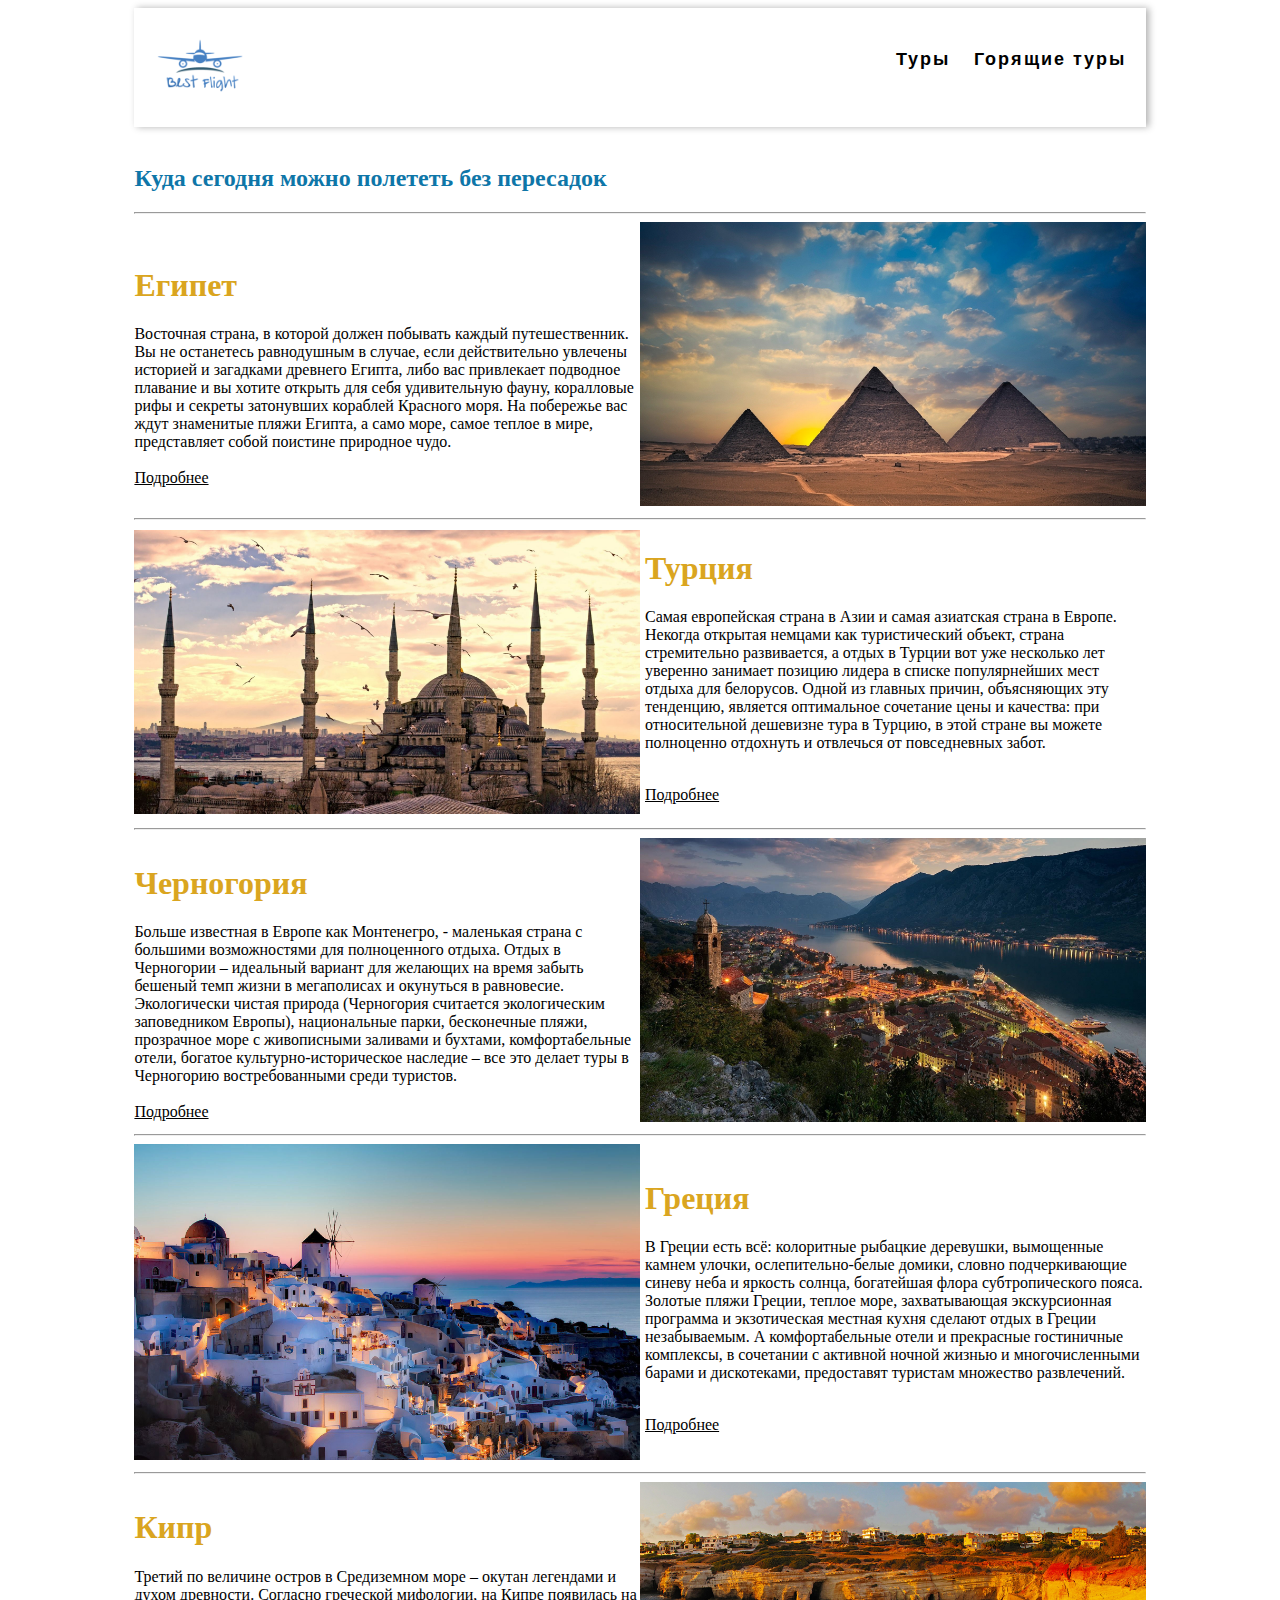
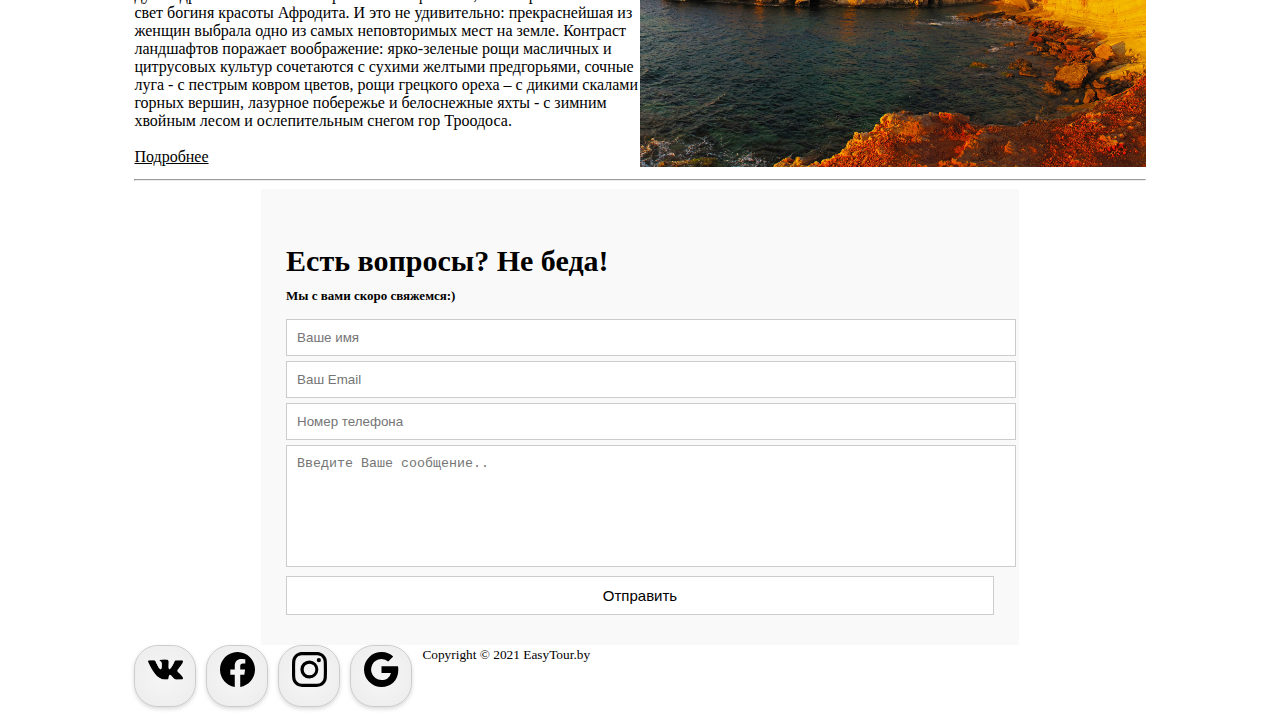
<file: index.html>
<!DOCTYPE html>
<html lang="en">
<head>
    <meta http-equiv="X-UA-Compatible" content="IE=Edge">
    <meta http-equiv="Content-Type" content="text/html; charset=utf-8">
    <title>http://www.kstartravel.com/</title>
    <link href="style.css" rel="stylesheet" type="text/css">
    <link rel="stylesheet" href="https://stackpath.bootstrapcdn.com/bootstrap/4.2.1/css/bootstrap.min.css" integrity="sha384-GJzZqFGwb1QTTN6wy59ffF1BuGJpLSa9DkKMp0DgiMDm4iYMj70gZWKYbI706tWS" crossorigin="anonymous">
    <link href="https://fonts.googleapis.com/css2?family=Secular+One&family=Spartan:wght@800&display=swap" rel="stylesheet">
    <style>
        body {
            background-color: #ffffff; /* Путь к фоновому изображению */
            background-attachment: fixed; /* Фиксируем фон веб-страницы */
            background-position: top center;
            background-size:1920px 1080px;
        }
        a {
            color: black; /* Цвет ссылок */
        }
        a:visited {
            color: black; /* Цвет посещенных ссылок */
        }
        a:active {
            color: black; /* Цвет активных ссылок */
        }
        h1 {
            color: goldenrod;
        }
        h2 {
            color: #0e76a8;
        }
    </style>
</head>



<body>
<header>
    <nav class="top-menu">
        <a class="navbar-logo" href="index.html"><img height="75" src="[data-uri]"></a>
        <ul class="menu-main">
            <li><a href="index.html">Туры</a></li>
            <li><a href="burningtour.html">Горящие туры</a></li>
        </ul>
    </nav>
</header>

<div id="wrapper">
    <br>
    <div class="container" >
        <h2>Куда сегодня можно полететь без пересадок</h2>
        <hr>
        <table width="100%" cellspacing="0" cellpadding="0">
            <tr>
                <td class="leftcol" width="50%"> <h1> Египет</h1>
                    Восточная страна, в которой должен побывать каждый путешественник.
                    Вы не останетесь равнодушным в случае, если действительно увлечены историей и загадками древнего Египта,
                    либо вас привлекает подводное плавание и вы хотите открыть для себя удивительную фауну, коралловые рифы и секреты затонувших кораблей Красного моря.
                    На побережье вас ждут знаменитые пляжи Египта, а само море, самое теплое в мире, представляет собой поистине природное чудо.
                    <br>
                    <br>
                    <a href="egypt.html" class="btn btn-outline-dark">Подробнее</a></td>
                <td align="left">
                    <img class="card-img-left flex-auto d-none d-md-block" width="100%" src="Egypt.jpg">
                </td>
            </tr>
        </table>

        <hr>


        <table width="100%" cellspacing="0" cellpadding="0" padding="100">
            <tr>
                <td class="leftcol"><img src="Turkey.jpg" width="100%"></td>
                <td valign="left" width="50%">
                    <div class="paddingtext">
                        <h1> Турция</h1>
                       Самая европейская страна в Азии и самая азиатская страна в Европе.
                        Некогда открытая немцами как туристический объект, страна стремительно развивается,
                        а отдых в Турции вот уже несколько лет уверенно занимает позицию лидера в списке популярнейших мест отдыха для белорусов.
                        Одной из главных причин, объясняющих эту тенденцию, является оптимальное сочетание цены и качества:
                            при относительной дешевизне тура в Турцию, в этой стране вы можете полноценно отдохнуть и отвлечься от повседневных забот.

                    <br>
                    <br>
                    <p>
                        <a href="turkey.html" class="btn btn-outline-dark">Подробнее</a>
                    </div>
                </td>
            </tr>
        </table>


        <hr>


        <table width="100%" cellspacing="0" cellpadding="0">
            <tr>
                <td class="leftcol" width="50%"> <h1>Черногория</h1>
                    Больше известная в Европе как Монтенегро, - маленькая страна с большими возможностями для полноценного отдыха.

                    Отдых в Черногории – идеальный вариант для желающих на время забыть бешеный темп жизни в мегаполисах и окунуться в равновесие.
                    Экологически чистая природа (Черногория считается экологическим заповедником Европы), национальные парки, бесконечные пляжи,
                    прозрачное море с живописными заливами и бухтами, комфортабельные отели, богатое культурно-историческое наследие –
                    все это делает туры в Черногорию востребованными среди туристов.
                    <br>
                    <br>

                    <a href="montegro.html" class="btn btn-outline-dark">Подробнее</a></td>
                <td align="left">
                    <img class="card-img-left flex-auto d-none d-md-block" width="100%" src="Montegro.jpg">

                </td>
            </tr>
        </table>


        <hr>


        <table width="100%" cellspacing="0" cellpadding="0" padding="100">
            <tr>
                <td class="leftcol"><img src="Greece.jpg" width="100%"></td>
                <td valign="left" width="50%">
                    <div class="paddingtext">
                    <h1> Греция</h1>
                    В Греции есть всё: колоритные рыбацкие деревушки, вымощенные камнем улочки, ослепительно-белые домики,
                    словно подчеркивающие синеву неба и яркость солнца, богатейшая флора субтропического пояса.
                    Золотые пляжи Греции, теплое море, захватывающая экскурсионная программа и экзотическая местная кухня сделают отдых в Греции незабываемым.
                    А комфортабельные отели и прекрасные гостиничные комплексы, в сочетании с активной ночной жизнью и многочисленными барами и дискотеками,
                    предоставят туристам множество развлечений.
                    <br>
                    <br>
                    <p>
                        <a href="greece.html" class="btn btn-outline-dark">Подробнее</a>
                    </div>
                </td>
            </tr>
        </table>


        <hr>


        <table width="100%" cellspacing="0" cellpadding="0">
            <tr>
                <td class="leftcol" width="50%"> <h1>Кипр</h1>
                    Третий по величине остров в Средиземном море – окутан легендами и духом древности.
                    Согласно греческой мифологии, на Кипре появилась на свет богиня красоты Афродита.
                    И это не удивительно: прекраснейшая из женщин выбрала одно из самых неповторимых мест на земле.
                    Контраст ландшафтов поражает воображение: ярко-зеленые рощи масличных и цитрусовых культур сочетаются с сухими желтыми предгорьями,
                    сочные луга - с пестрым ковром цветов, рощи грецкого ореха – с дикими скалами горных вершин, лазурное побережье и белоснежные яхты -
                    с зимним хвойным лесом и ослепительным снегом гор Троодоса.
                    <br>
                    <br>

                    <a href="cyrpus.html" class="btn btn-outline-dark">Подробнее</a></td>
                <td align="left">
                    <img class="card-img-left flex-auto d-none d-md-block" width="100%" src="Cyprus.jpg">

                </td>
            </tr>
        </table>

        <hr>

    <div class="row mx-1 text-center" width="200">
        <form id="contact" action="" method="post">
            <h3>Есть вопросы? Не беда!</h3>
            <h4>Мы с вами скоро свяжемся:)</h4>

            <input type="text" placeholder="Ваше имя" required>

            <input type="email" placeholder="Ваш Email" required>

            <input type="tel"  placeholder="Номер телефона" required>

            <textarea placeholder="Введите Ваше сообщение.."  required></textarea>

            <button type="submit" name="submit" id="contact-submit">Отправить</button>
        </form>
    </div>

    <div class="row py-3 d-flex justify-content-center">
        <div class="social vk">
            <a href="#" target="_blank"><i><img src="vk.png" height="35"></i></a>
        </div>
        <div class="social facebook">
            <a href="#" target="_blank"><i><img src="facebook.svg" height="35"></i></a>
        </div>
        <div class="social instagram">
            <a href="#" target="_blank"><i><img src="instagram.svg" height="35"></i></a>
        </div>
        <div class="social google-pluse">
            <a href="#" target="_blank"><i><img src="google.svg" height="35"></i></a>
        </div>
    </div>
</div>
</div>

<footer class="border-top">
    <div class="container">
        <div class="row py-3 d-flex justify-content-center  border-top">
            <small class="custom-2">Copyright &copy; 2021 EasyTour.by</small>
        </div>
    </div>
</footer>

<script src="https://code.jquery.com/jquery-3.3.1.slim.min.js" integrity="sha384-q8i/X+965DzO0rT7abK41JStQIAqVgRVzpbzo5smXKp4YfRvH+8abtTE1Pi6jizo" crossorigin="anonymous"></script>
<!-- Popper.js -->
<script src="https://cdnjs.cloudflare.com/ajax/libs/popper.js/1.14.6/umd/popper.min.js" integrity="sha384-wHAiFfRlMFy6i5SRaxvfOCifBUQy1xHdJ/yoi7FRNXMRBu5WHdZYu1hA6ZOblgut" crossorigin="anonymous"></script>
<!-- Bootstrap.min.js -->
<script src="https://stackpath.bootstrapcdn.com/bootstrap/4.2.1/js/bootstrap.min.js" integrity="sha384-B0UglyR+jN6CkvvICOB2joaf5I4l3gm9GU6Hc1og6Ls7i6U/mkkaduKaBhlAXv9k" crossorigin="anonymous"></script>
<script src="https://code.jquery.com/jquery-3.3.1.slim.min.js" integrity="sha384-q8i/X+965DzO0rT7abK41JStQIAqVgRVzpbzo5smXKp4YfRvH+8abtTE1Pi6jizo" crossorigin="anonymous"></script>
<script src="https://cdnjs.cloudflare.com/ajax/libs/popper.js/1.14.6/umd/popper.min.js" integrity="sha384-wHAiFfRlMFy6i5SRaxvfOCifBUQy1xHdJ/yoi7FRNXMRBu5WHdZYu1hA6ZOblgut" crossorigin="anonymous"></script>
<script src="https://stackpath.bootstrapcdn.com/bootstrap/4.2.1/js/bootstrap.min.js" integrity="sha384-B0UglyR+jN6CkvvICOB2joaf5I4l3gm9GU6Hc1og6Ls7i6U/mkkaduKaBhlAXv9k" crossorigin="anonymous"></script>

</body>
</html>
</file>
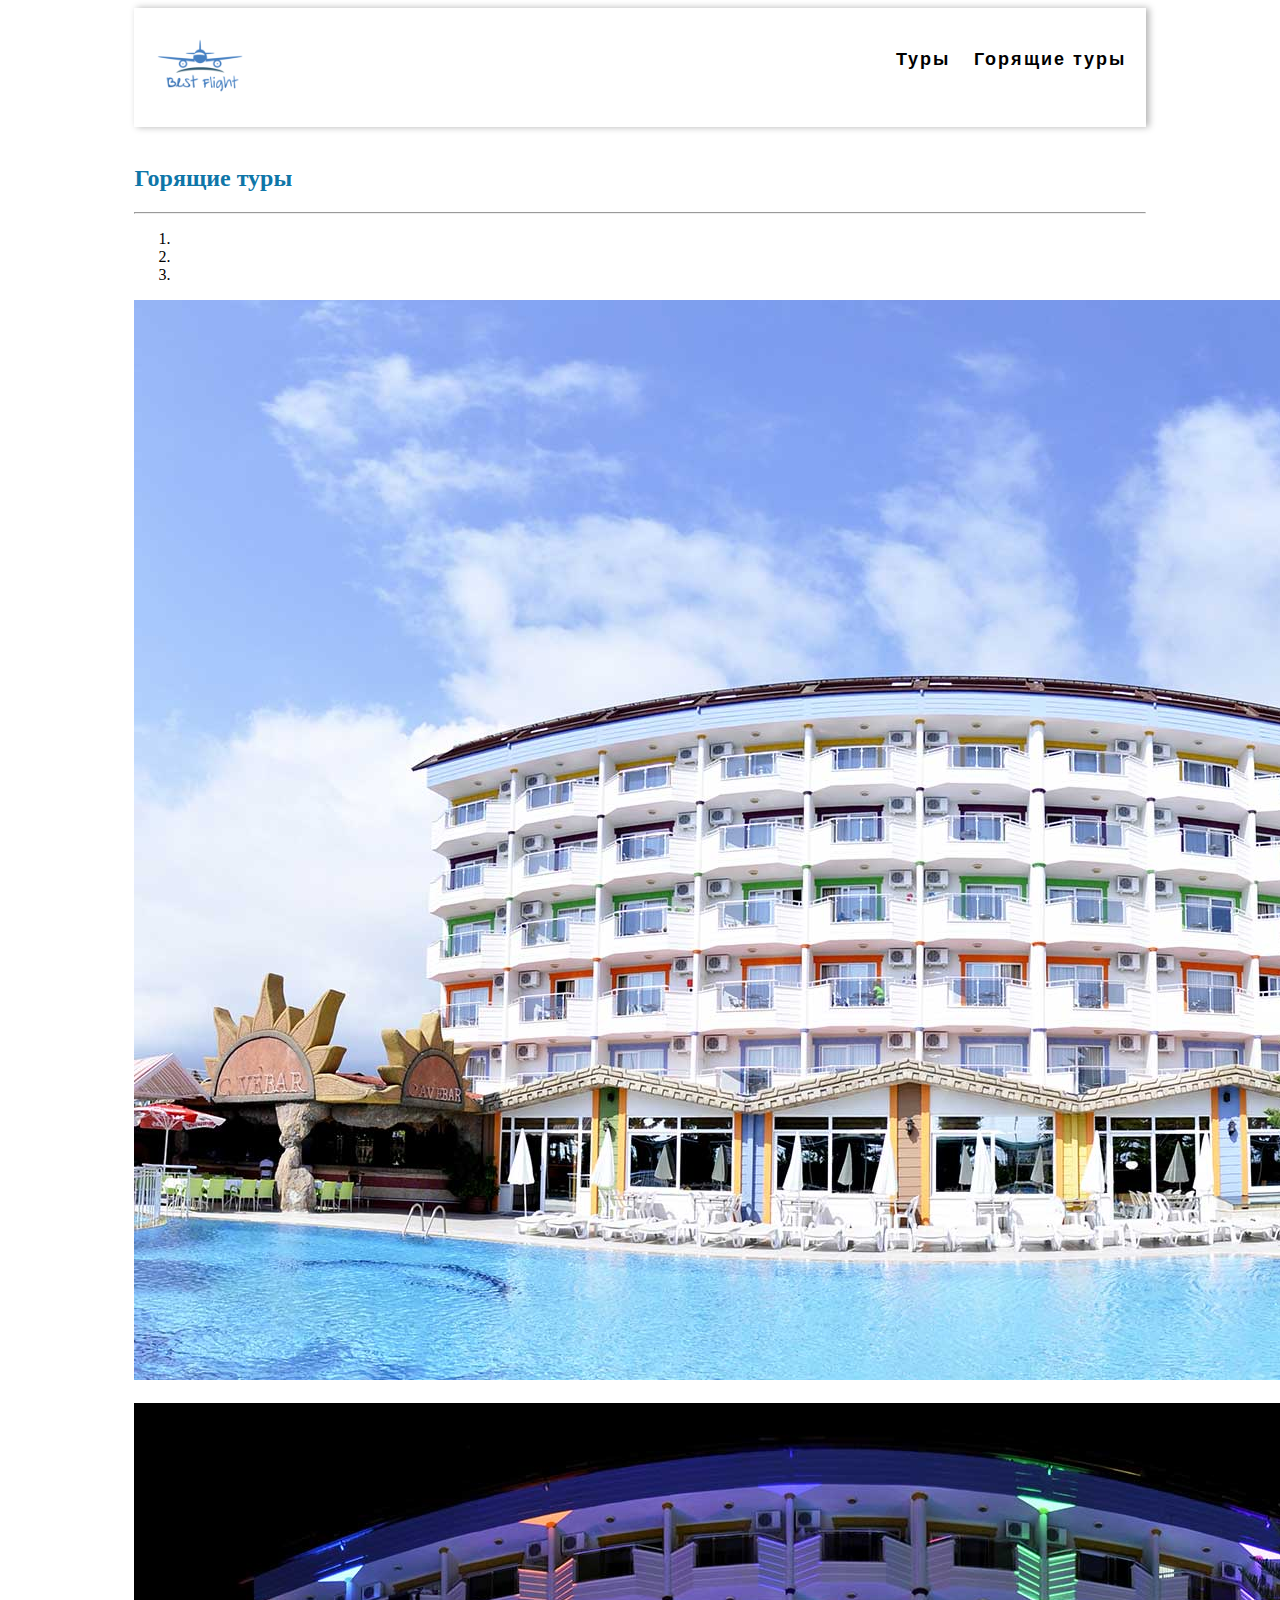
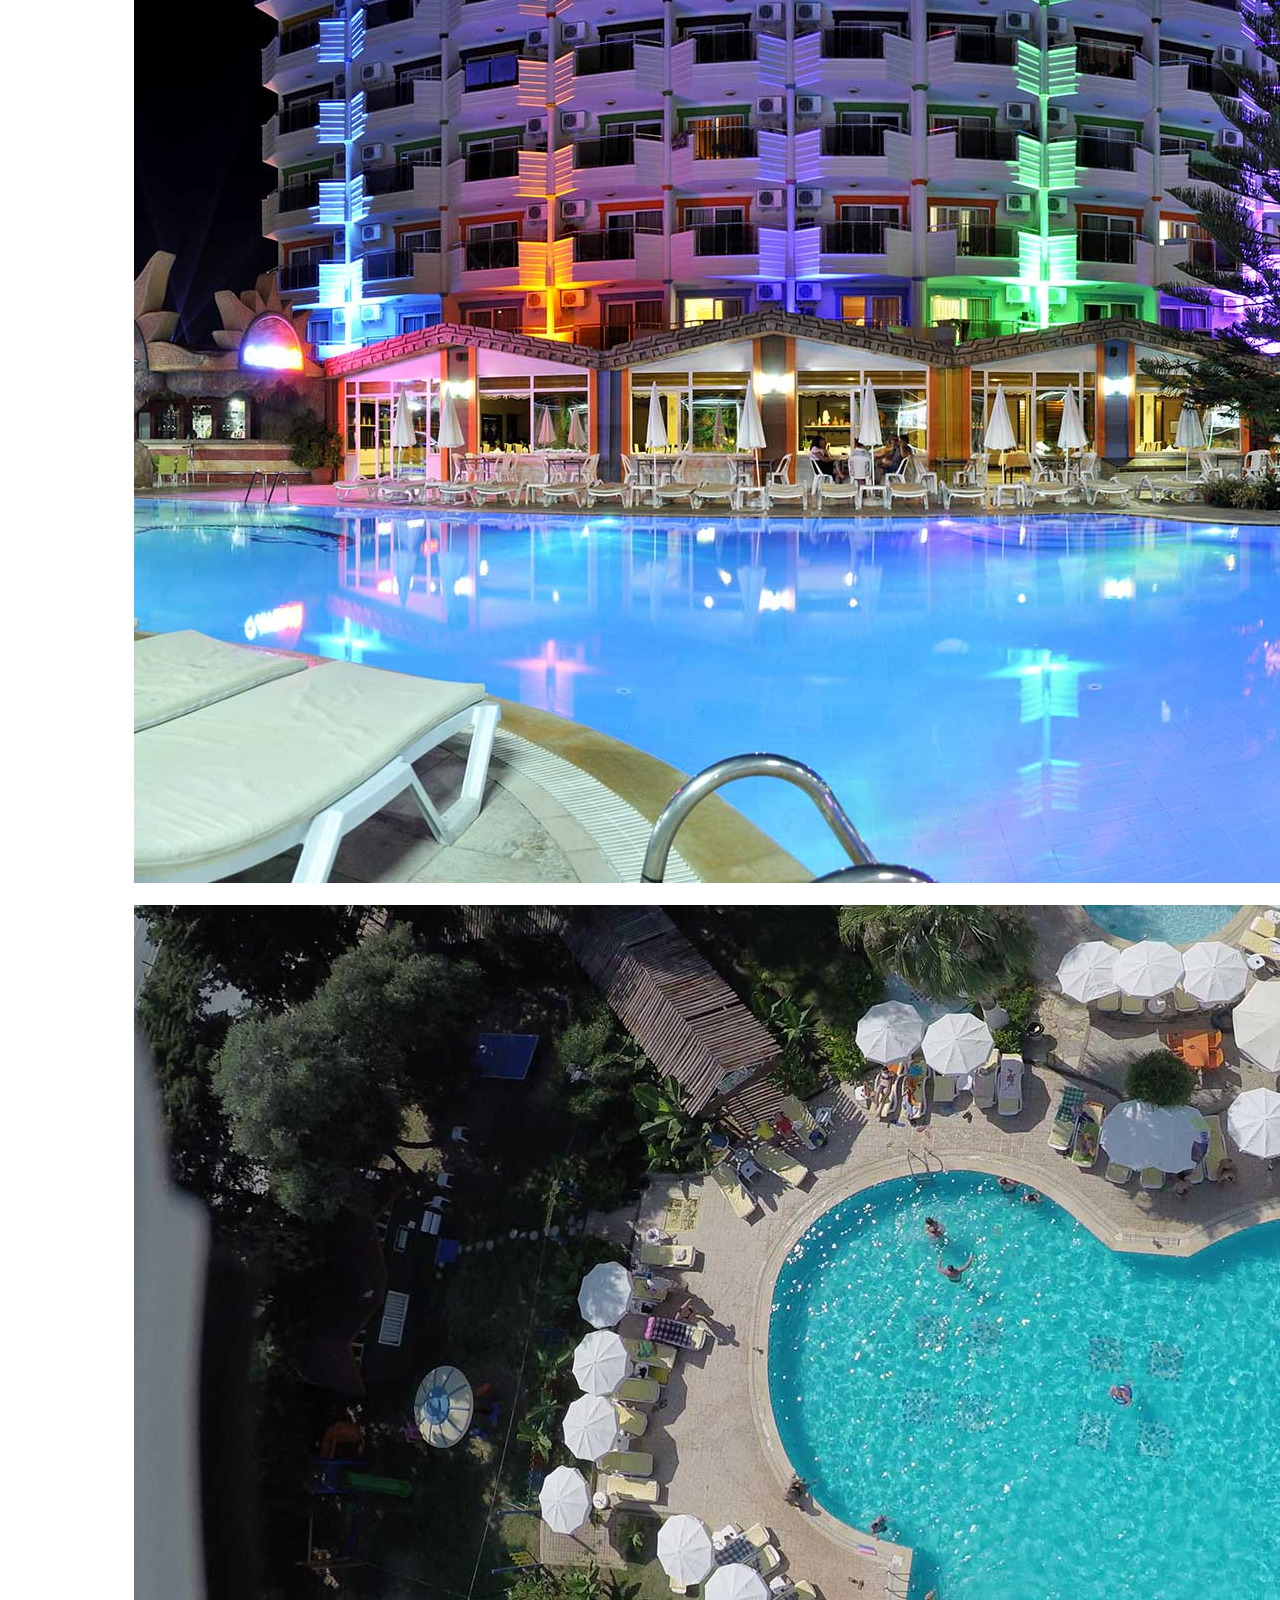
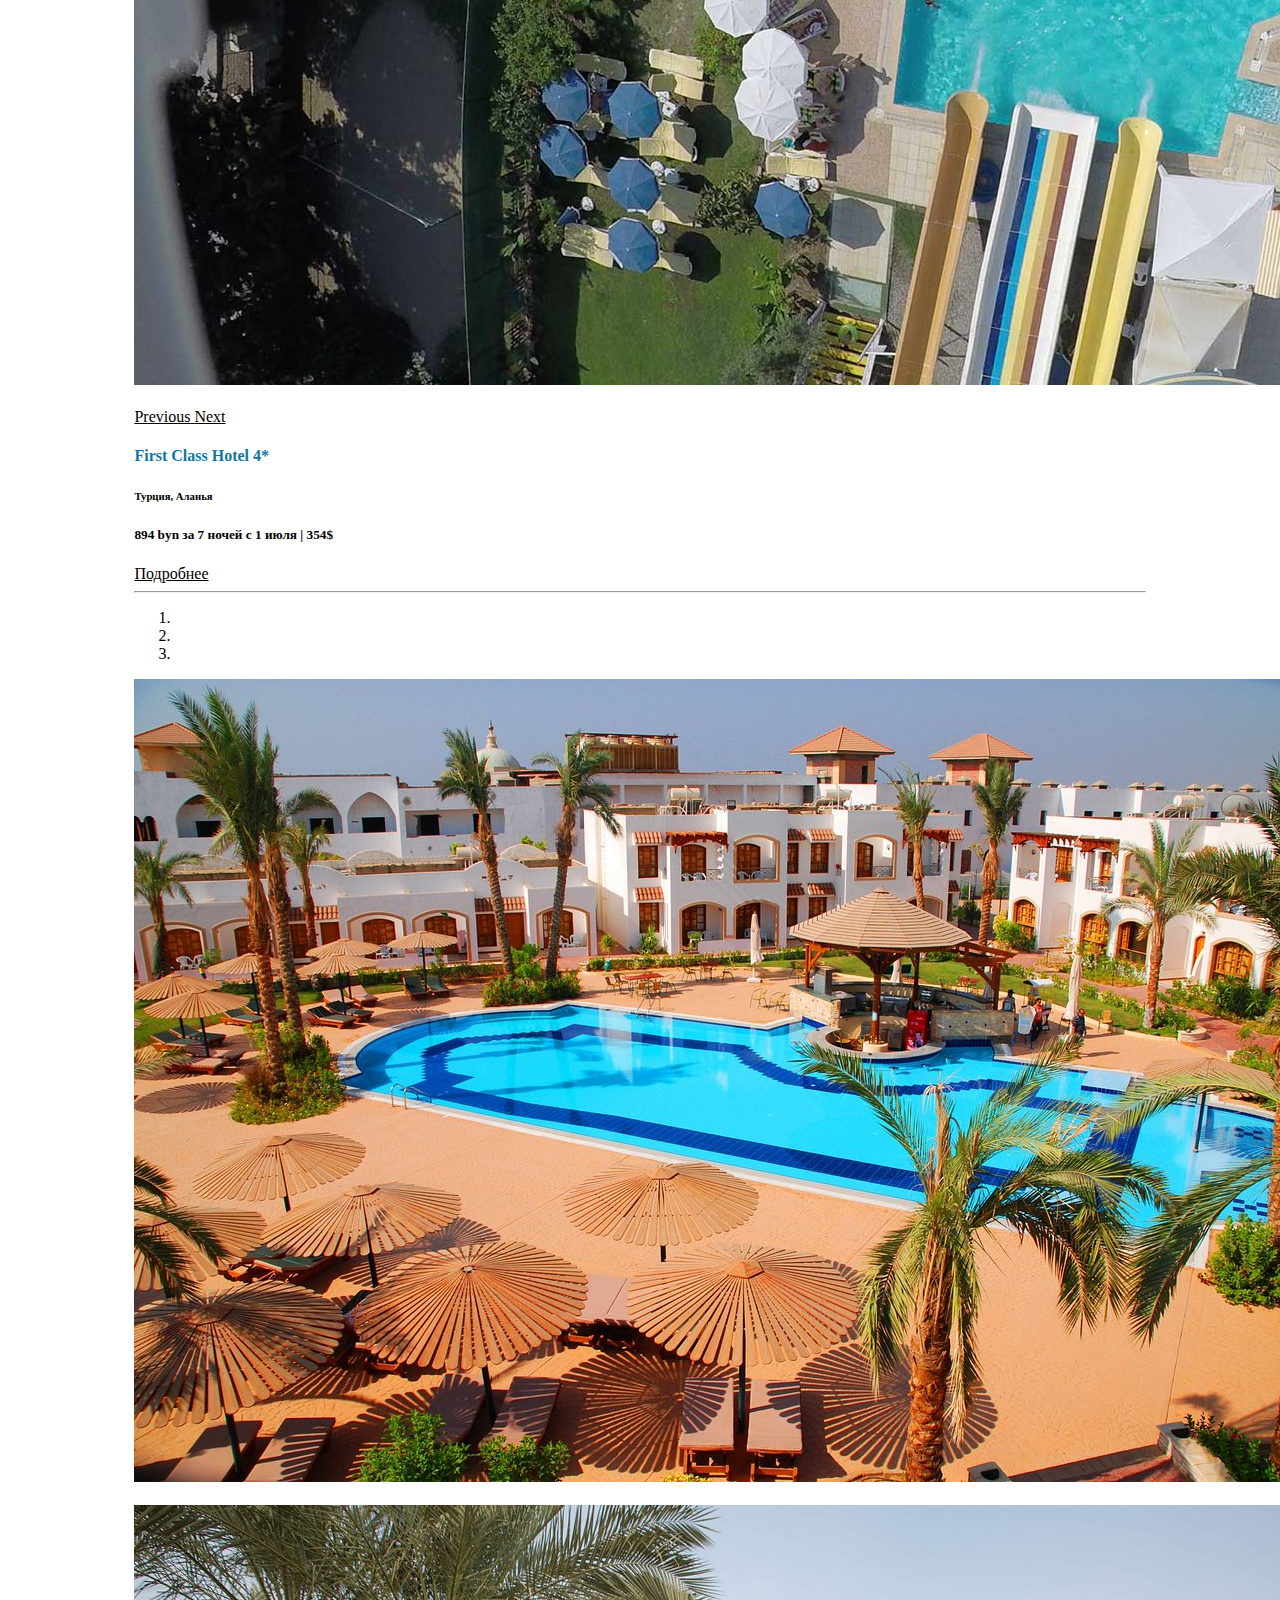
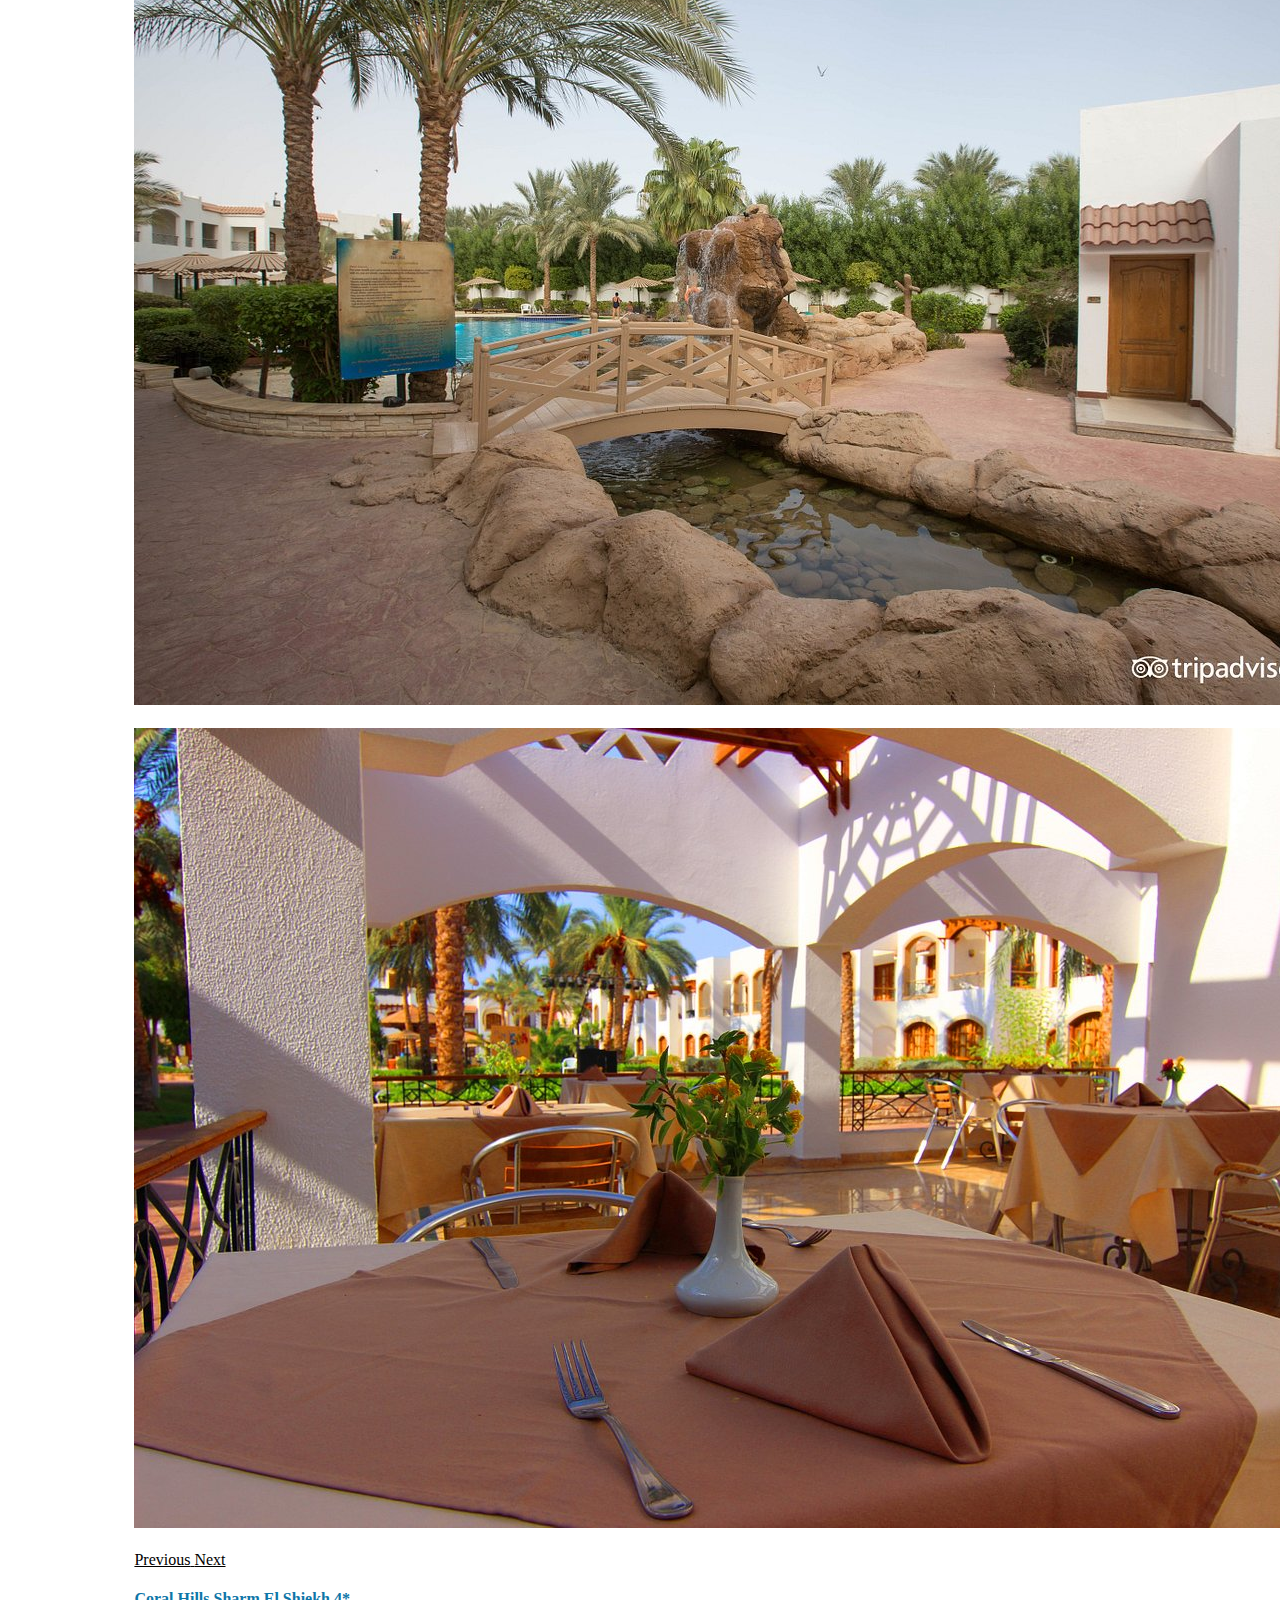
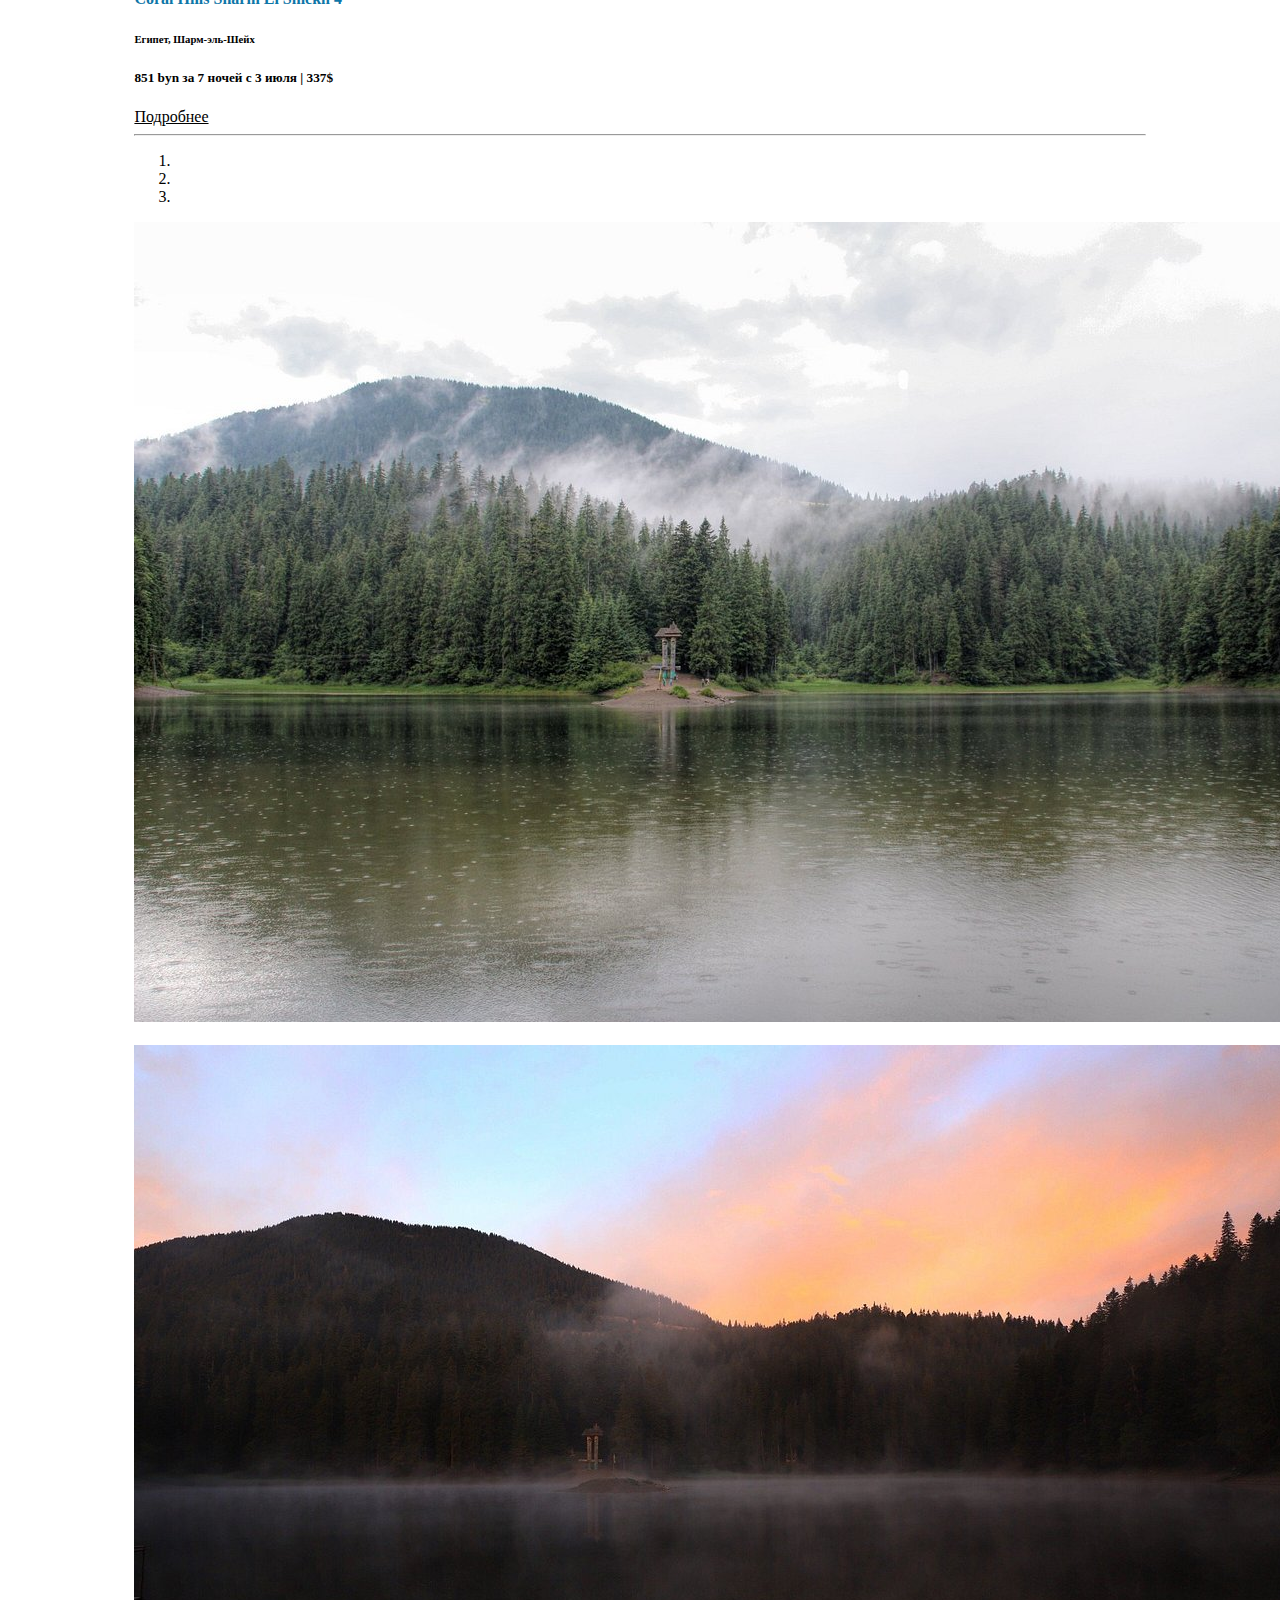
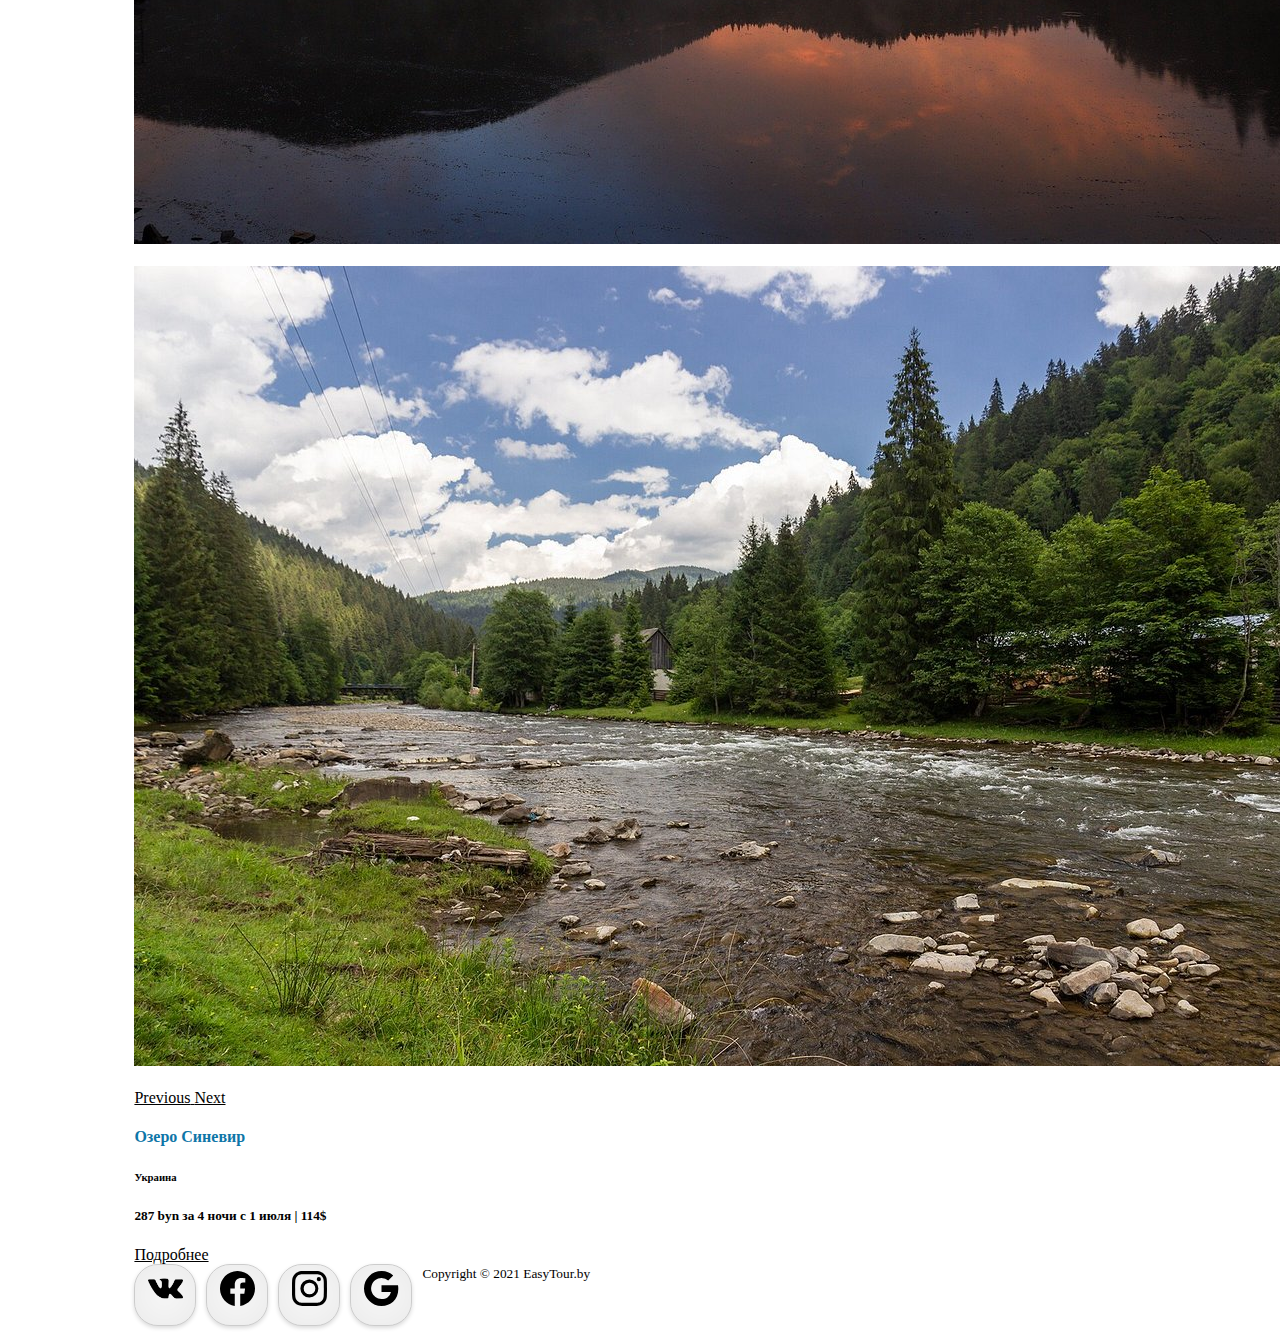
<file: burningtour.html>
<!DOCTYPE html>
<html lang="en">
<head>
    <meta http-equiv="X-UA-Compatible" content="IE=Edge">
    <meta http-equiv="Content-Type" content="text/html; charset=utf-8">
    <title>http://www.kstartravel.com/</title>
    <link href="style.css" rel="stylesheet" type="text/css">
    <link rel="stylesheet" href="https://stackpath.bootstrapcdn.com/bootstrap/4.2.1/css/bootstrap.min.css" integrity="sha384-GJzZqFGwb1QTTN6wy59ffF1BuGJpLSa9DkKMp0DgiMDm4iYMj70gZWKYbI706tWS" crossorigin="anonymous">
    <link href="https://fonts.googleapis.com/css2?family=Secular+One&family=Spartan:wght@800&display=swap" rel="stylesheet">
    <style>
        body {
            background-color: #ffffff; /* Путь к фоновому изображению */
            background-attachment: fixed; /* Фиксируем фон веб-страницы */
            background-position: top center;
            background-size:1920px 1080px;
        }
        a {
            color: black; /* Цвет ссылок */
        }
        a:visited {
            color: black; /* Цвет посещенных ссылок */
        }
        a:active {
            color: black; /* Цвет активных ссылок */
        }
        h1 {
            color: goldenrod;
        }
        h2,h4 {
            color: #0e76a8;
        }
    </style>
</head>

<body>
<header>
    <nav class="top-menu">
        <a class="navbar-logo" href="index.html"><img height="75" src="[data-uri]"></a>
        <ul class="menu-main">
            <li><a href="index.html">Туры</a></li>
            <li><a href="burningtour.html">Горящие туры</a></li>
        </ul>
    </nav>
</header>
<div id="wrapper">
    <br>
    <div class="container" >
        <h2>Горящие туры</h2>
        <hr>
        <div class="card-body d-flex flex-column align-items-start">
            <!-- Carousel -->
            <div id="carouselExampleIndicators" class="carousel slide" data-ride="carousel">
                <!-- Сarousel Indicators -->
                <ol class="carousel-indicators">
                    <li data-target="#carouselExampleIndicators" data-slide-to="0" class="active"></li>
                    <li data-target="#carouselExampleIndicators" data-slide-to="1"></li>
                    <li data-target="#carouselExampleIndicators" data-slide-to="2"></li>
                </ol>
                <!-- Carousel Inner -->
                <div class="carousel-inner" role="listbox">
                    <!-- Slide One -->
                    <div class="carousel-item active" >
                        <img class="d-block w-100 mh-100" src="FirstClassHotel1.jpg" alt="First slide">
                        <div class="carousel-caption d-none d-md-block">
                            <h3></h3>
                            <p></p>
                        </div>
                    </div>
                    <!-- Slide Two -->
                    <div class="carousel-item">
                        <img class="d-block w-100 mh-100" src="FirstClassHotel2.jpg" alt="Second slide">
                        <div class="carousel-caption d-none d-md-block">
                            <h3></h3>
                            <p></p>
                        </div>
                    </div>
                    <!-- Slide Three -->
                    <div class="carousel-item">
                        <img class="d-block w-100 mh-100" src="FirstClassHotel3.jpg" alt="Third slide">
                        <div class="carousel-caption d-none d-md-block">
                            <h3></h3>
                            <p></p>
                        </div>
                    </div>
                </div>
                <!-- Carousel Control -->
                <a class="carousel-control-prev" href="#carouselExampleIndicators" role="button" data-slide="prev">
                    <span class="carousel-control-prev-icon" aria-hidden="true"></span>
                    <span class="sr-only">Previous</span>
                </a>
                <a class="carousel-control-next" href="#carouselExampleIndicators" role="button" data-slide="next">
                    <span class="carousel-control-next-icon" aria-hidden="true"></span>
                    <span class="sr-only">Next</span>
                </a>
            </div>
            <h4>First Class Hotel 4*</h4>
            <h6>Турция, Аланья</h6>
            <h5>894 byn за 7 ночей с 1 июля | 354$ </h5>
            <a href="" class="btn btn-outline-dark">Подробнее</a>
        </div>


        <hr>


        <div class="card-body d-flex flex-column align-items-start">
            <!-- Carousel -->
            <div id="carouselExampleIndicators1" class="carousel slide" data-ride="carousel">
                <!-- Сarousel Indicators -->
                <ol class="carousel-indicators">
                    <li data-target="#carouselExampleIndicators1" data-slide-to="0" class="active"></li>
                    <li data-target="#carouselExampleIndicators1" data-slide-to="1"></li>
                    <li data-target="#carouselExampleIndicators1" data-slide-to="2"></li>
                </ol>
                <!-- Carousel Inner -->
                <div class="carousel-inner" role="listbox">
                    <!-- Slide One -->
                    <div class="carousel-item active">
                        <img class="d-block w-100 mh-100" src="CoralHillsSharmElShiekh1.jpg" alt="First slide">
                        <div class="carousel-caption d-none d-md-block">
                            <h3></h3>
                            <p></p>
                        </div>
                    </div>
                    <!-- Slide Two -->
                    <div class="carousel-item">
                        <img class="d-block w-100 mh-100" src="CoralHillsSharmElShiekh2.jpg" alt="Second slide">
                        <div class="carousel-caption d-none d-md-block">
                            <h3></h3>
                            <p></p>
                        </div>
                    </div>
                    <!-- Slide Three -->
                    <div class="carousel-item">
                        <img class="d-block w-100 mh-100" src="CoralHillsSharmElShiekh3.jpg" alt="Third slide">
                        <div class="carousel-caption d-none d-md-block">
                            <h3></h3>
                            <p></p>
                        </div>
                    </div>
                </div>
                <!-- Carousel Control -->
                <a class="carousel-control-prev" href="#carouselExampleIndicators1" role="button" data-slide="prev">
                    <span class="carousel-control-prev-icon" aria-hidden="true"></span>
                    <span class="sr-only">Previous</span>
                </a>
                <a class="carousel-control-next" href="#carouselExampleIndicators1" role="button" data-slide="next">
                    <span class="carousel-control-next-icon" aria-hidden="true"></span>
                    <span class="sr-only">Next</span>
                </a>
            </div>

            <h4>Coral Hills Sharm El Shiekh 4*</h4>
            <h6>Египет, Шарм-эль-Шейх</h6>
            <h5>851 byn за 7 ночей с 3 июля | 337$ </h5>
            <a href="" class="btn btn-outline-dark">Подробнее</a>
        </div>


        <hr>


        <div class="card-body d-flex flex-column align-items-start">
            <!-- Carousel -->
            <div id="carouselExampleIndicators2" class="carousel slide" data-ride="carousel">
                <!-- Сarousel Indicators -->
                <ol class="carousel-indicators">
                    <li data-target="#carouselExampleIndicators2" data-slide-to="0" class="active"></li>
                    <li data-target="#carouselExampleIndicators2" data-slide-to="1"></li>
                    <li data-target="#carouselExampleIndicators2" data-slide-to="2"></li>
                </ol>
                <!-- Carousel Inner -->
                <div class="carousel-inner" role="listbox">
                    <!-- Slide One -->
                    <div class="carousel-item active">
                        <img class="d-block w-100 mh-100" src="Sinevir1.jpg" alt="First slide">
                        <div class="carousel-caption d-none d-md-block">
                            <h3></h3>
                            <p></p>
                        </div>
                    </div>
                    <!-- Slide Two -->
                    <div class="carousel-item">
                        <img class="d-block w-100 mh-100" src="Sinevir2.jpg" alt="Second slide">
                        <div class="carousel-caption d-none d-md-block">
                            <h3></h3>
                            <p></p>
                        </div>
                    </div>
                    <!-- Slide Three -->
                    <div class="carousel-item">
                        <img class="d-block w-100 mh-100" src="Sinevir3.jpg" alt="Third slide">
                        <div class="carousel-caption d-none d-md-block">
                            <h3></h3>
                            <p></p>
                        </div>
                    </div>
                </div>
                <!-- Carousel Control -->
                <a class="carousel-control-prev" href="#carouselExampleIndicators2" role="button" data-slide="prev">
                    <span class="carousel-control-prev-icon" aria-hidden="true"></span>
                    <span class="sr-only">Previous</span>
                </a>
                <a class="carousel-control-next" href="#carouselExampleIndicators2" role="button" data-slide="next">
                    <span class="carousel-control-next-icon" aria-hidden="true"></span>
                    <span class="sr-only">Next</span>
                </a>
            </div>

            <h4>Озеро Синевир</h4>
            <h6>Украина</h6>
            <h5>287 byn за 4 ночи с 1 июля | 114$ </h5>
            <a href="" class="btn btn-outline-dark">Подробнее</a>
        </div>
        <div class="row py-3 d-flex justify-content-center">
            <div class="social vk">
                <a href="#" target="_blank"><i><img src="vk.png" height="35"></i></a>
            </div>
            <div class="social facebook">
                <a href="#" target="_blank"><i><img src="facebook.svg" height="35"></i></a>
            </div>
            <div class="social instagram">
                <a href="#" target="_blank"><i><img src="instagram.svg" height="35"></i></a>
            </div>
            <div class="social google-pluse">
                <a href="#" target="_blank"><i><img src="google.svg" height="35"></i></a>
            </div>
        </div>
    </div>
<footer class="border-top">
    <div class="container">
        <div class="row py-3 d-flex justify-content-center  border-top">
            <small class="custom-2">Copyright &copy; 2021 EasyTour.by</small>
        </div>
    </div>
</footer>

<script src="https://code.jquery.com/jquery-3.3.1.slim.min.js" integrity="sha384-q8i/X+965DzO0rT7abK41JStQIAqVgRVzpbzo5smXKp4YfRvH+8abtTE1Pi6jizo" crossorigin="anonymous"></script>
<!-- Popper.js -->
<script src="https://cdnjs.cloudflare.com/ajax/libs/popper.js/1.14.6/umd/popper.min.js" integrity="sha384-wHAiFfRlMFy6i5SRaxvfOCifBUQy1xHdJ/yoi7FRNXMRBu5WHdZYu1hA6ZOblgut" crossorigin="anonymous"></script>
<!-- Bootstrap.min.js -->
<script src="https://stackpath.bootstrapcdn.com/bootstrap/4.2.1/js/bootstrap.min.js" integrity="sha384-B0UglyR+jN6CkvvICOB2joaf5I4l3gm9GU6Hc1og6Ls7i6U/mkkaduKaBhlAXv9k" crossorigin="anonymous"></script>
<script src="https://code.jquery.com/jquery-3.3.1.slim.min.js" integrity="sha384-q8i/X+965DzO0rT7abK41JStQIAqVgRVzpbzo5smXKp4YfRvH+8abtTE1Pi6jizo" crossorigin="anonymous"></script>
<script src="https://cdnjs.cloudflare.com/ajax/libs/popper.js/1.14.6/umd/popper.min.js" integrity="sha384-wHAiFfRlMFy6i5SRaxvfOCifBUQy1xHdJ/yoi7FRNXMRBu5WHdZYu1hA6ZOblgut" crossorigin="anonymous"></script>
<script src="https://stackpath.bootstrapcdn.com/bootstrap/4.2.1/js/bootstrap.min.js" integrity="sha384-B0UglyR+jN6CkvvICOB2joaf5I4l3gm9GU6Hc1og6Ls7i6U/mkkaduKaBhlAXv9k" crossorigin="anonymous"></script>

</body>
</html>
</file>
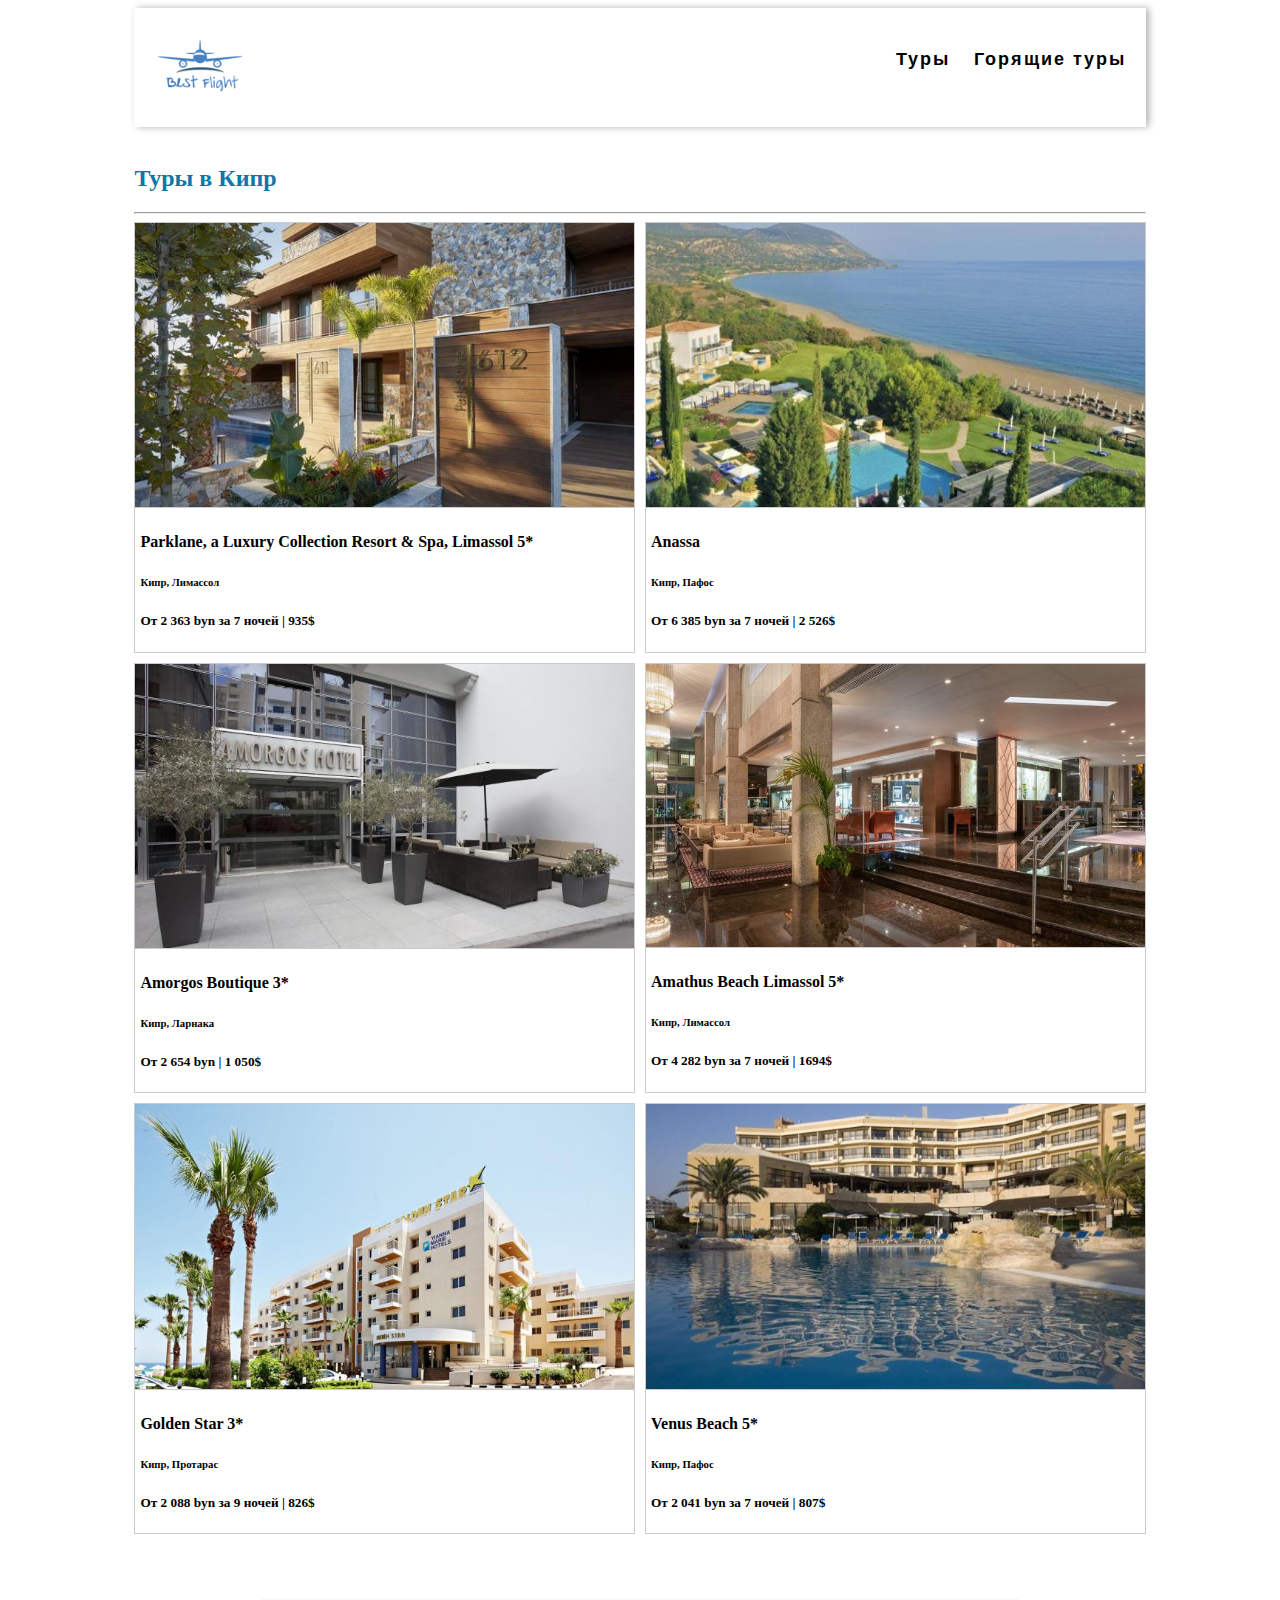
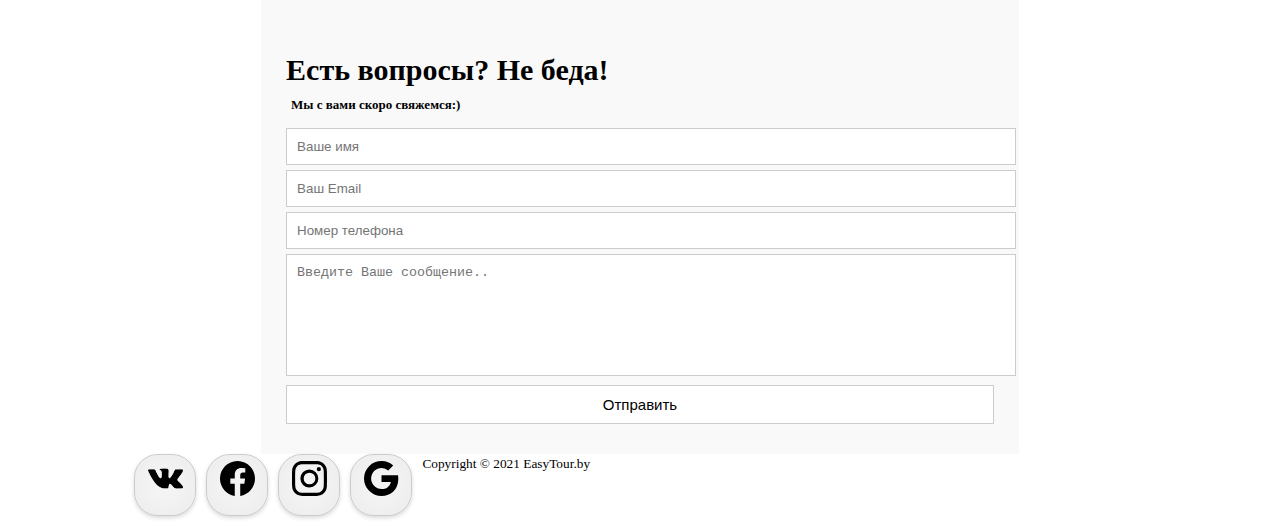
<file: cyrpus.html>
<!DOCTYPE html>
<html lang="en">
<head>
    <meta http-equiv="Content-type" content="text/html; charset=utf-8">
    <meta http-equiv="X-UA-Compatible" content="IE=Edge">
    <title>http://www.kstartravel.com/</title>
    <link href="egypt.css" rel="stylesheet" type="text/css">
    <link rel="stylesheet" href="https://stackpath.bootstrapcdn.com/bootstrap/4.2.1/css/bootstrap.min.css" integrity="sha384-GJzZqFGwb1QTTN6wy59ffF1BuGJpLSa9DkKMp0DgiMDm4iYMj70gZWKYbI706tWS" crossorigin="anonymous">
    <link href="https://fonts.googleapis.com/css2?family=Secular+One&family=Spartan:wght@800&display=swap" rel="stylesheet">
    <style>
        body {
            background-color: #ffffff; /* Путь к фоновому изображению */
            background-attachment: fixed; /* Фиксируем фон веб-страницы */
            background-position: top center;
            background-size: 1920px 1080px;
        }
        a {
            color: black; /* Цвет ссылок */
        }
        a:visited {
            color: black; /* Цвет посещенных ссылок */
        }
        a:active {
            color: black; /* Цвет активных ссылок */
        }
        h2 {
            color: #0e76a8;
        }
    </style>
</head>



<body>
<header>
    <nav class="top-menu">
        <a class="navbar-logo" href="index.html"><img height="75" src="[data-uri]"></a>
        <ul class="menu-main">
            <li><a href="index.html">Туры</a></li>
            <li><a href="burningtour.html">Горящие туры</a></li>
        </ul>
    </nav>
</header>

<div id="wrapper">
    <br>
    <div class="container" >
        <h2>Туры в Кипр</h2>
        <hr>

        <div class="tours">

            <div class="tour">
                <div>
                    <img class="tourphoto" src="Parklane.jpeg">
                </div>
                <h4>Parklane, a Luxury Collection Resort & Spa, Limassol 5*</h4>
                <h6>Кипр, Лимассол</h6>
                <h5>От 2 363 byn за 7 ночей | 935$</h5>
            </div>

            <div class="tour">
                <div>
                    <img class="tourphoto" src="Anassa.jpeg">
                </div>
                <h4>Anassa</h4>
                <h6>Кипр, Пафос</h6>
                <h5>От 6 385 byn за 7 ночей | 2 526$</h5>
            </div>

            <div class="tour">
                <div>
                    <img class="tourphoto" src="AmorgosBoutique.jpeg">
                </div>
                <h4>Amorgos Boutique 3*</h4>
                <h6>Кипр, Ларнака</h6>
                <h5>От 2 654 byn | 1 050$</h5>
            </div>

            <div class="tour">
                <div>
                    <img class="tourphoto" src="Amathus.jpeg">
                </div>
                <h4>Amathus Beach Limassol 5*</h4>
                <h6>Кипр, Лимассол</h6>
                <h5>От 4 282 byn за 7 ночей | 1694$</h5>
            </div>

            <div class="tour">
                <div>
                    <img class="tourphoto" src="GoldenStar.jpeg">
                </div>
                <h4>Golden Star 3*</h4>
                <h6>Кипр, Протарас</h6>
                <h5>От 2 088 byn за 9 ночей | 826$</h5>
            </div>

            <div class="tour">
                <div>
                    <img class="tourphoto" src="VenusBeach.jpeg">
                </div>
                <h4>Venus Beach 5*</h4>
                <h6>Кипр, Пафос</h6>
                <h5>От 2 041 byn за 7 ночей | 807$</h5>
            </div>
        </div>

    <br>
    <br>
    <br>

        <div class="row mx-1 text-center" width="200">
            <form id="contact" action="" method="post">
                <h3>Есть вопросы? Не беда!</h3>
                <h4>Мы с вами скоро свяжемся:)</h4>

                <input type="text" placeholder="Ваше имя" required>

                <input type="email" placeholder="Ваш Email" required>

                <input type="tel"  placeholder="Номер телефона" required>

                <textarea placeholder="Введите Ваше сообщение.."  required></textarea>

                <button type="submit" name="submit" id="contact-submit">Отправить</button>
            </form>
        </div>

        <div class="row py-3 d-flex justify-content-center">
            <div class="social vk">
                <a href="#" target="_blank"><i><img src="vk.png" height="35"></i></a>
            </div>
            <div class="social facebook">
                <a href="#" target="_blank"><i><img src="facebook.svg" height="35"></i></a>
            </div>
            <div class="social instagram">
                <a href="#" target="_blank"><i><img src="instagram.svg" height="35"></i></a>
            </div>
            <div class="social google-pluse">
                <a href="#" target="_blank"><i><img src="google.svg" height="35"></i></a>
            </div>
        </div>
    </div>
</div>

<footer class="border-top">
    <div class="container">
        <div class="row py-3 d-flex justify-content-center  border-top">
            <small class="custom-2">Copyright &copy; 2021 EasyTour.by</small>
        </div>
    </div>
</footer>

<script src="https://code.jquery.com/jquery-3.3.1.slim.min.js" integrity="sha384-q8i/X+965DzO0rT7abK41JStQIAqVgRVzpbzo5smXKp4YfRvH+8abtTE1Pi6jizo" crossorigin="anonymous"></script>
<!-- Popper.js -->
<script src="https://cdnjs.cloudflare.com/ajax/libs/popper.js/1.14.6/umd/popper.min.js" integrity="sha384-wHAiFfRlMFy6i5SRaxvfOCifBUQy1xHdJ/yoi7FRNXMRBu5WHdZYu1hA6ZOblgut" crossorigin="anonymous"></script>
<!-- Bootstrap.min.js -->
<script src="https://stackpath.bootstrapcdn.com/bootstrap/4.2.1/js/bootstrap.min.js" integrity="sha384-B0UglyR+jN6CkvvICOB2joaf5I4l3gm9GU6Hc1og6Ls7i6U/mkkaduKaBhlAXv9k" crossorigin="anonymous"></script>
<script src="https://code.jquery.com/jquery-3.3.1.slim.min.js" integrity="sha384-q8i/X+965DzO0rT7abK41JStQIAqVgRVzpbzo5smXKp4YfRvH+8abtTE1Pi6jizo" crossorigin="anonymous"></script>
<script src="https://cdnjs.cloudflare.com/ajax/libs/popper.js/1.14.6/umd/popper.min.js" integrity="sha384-wHAiFfRlMFy6i5SRaxvfOCifBUQy1xHdJ/yoi7FRNXMRBu5WHdZYu1hA6ZOblgut" crossorigin="anonymous"></script>
<script src="https://stackpath.bootstrapcdn.com/bootstrap/4.2.1/js/bootstrap.min.js" integrity="sha384-B0UglyR+jN6CkvvICOB2joaf5I4l3gm9GU6Hc1og6Ls7i6U/mkkaduKaBhlAXv9k" crossorigin="anonymous"></script>

</body>
</html>
</file>
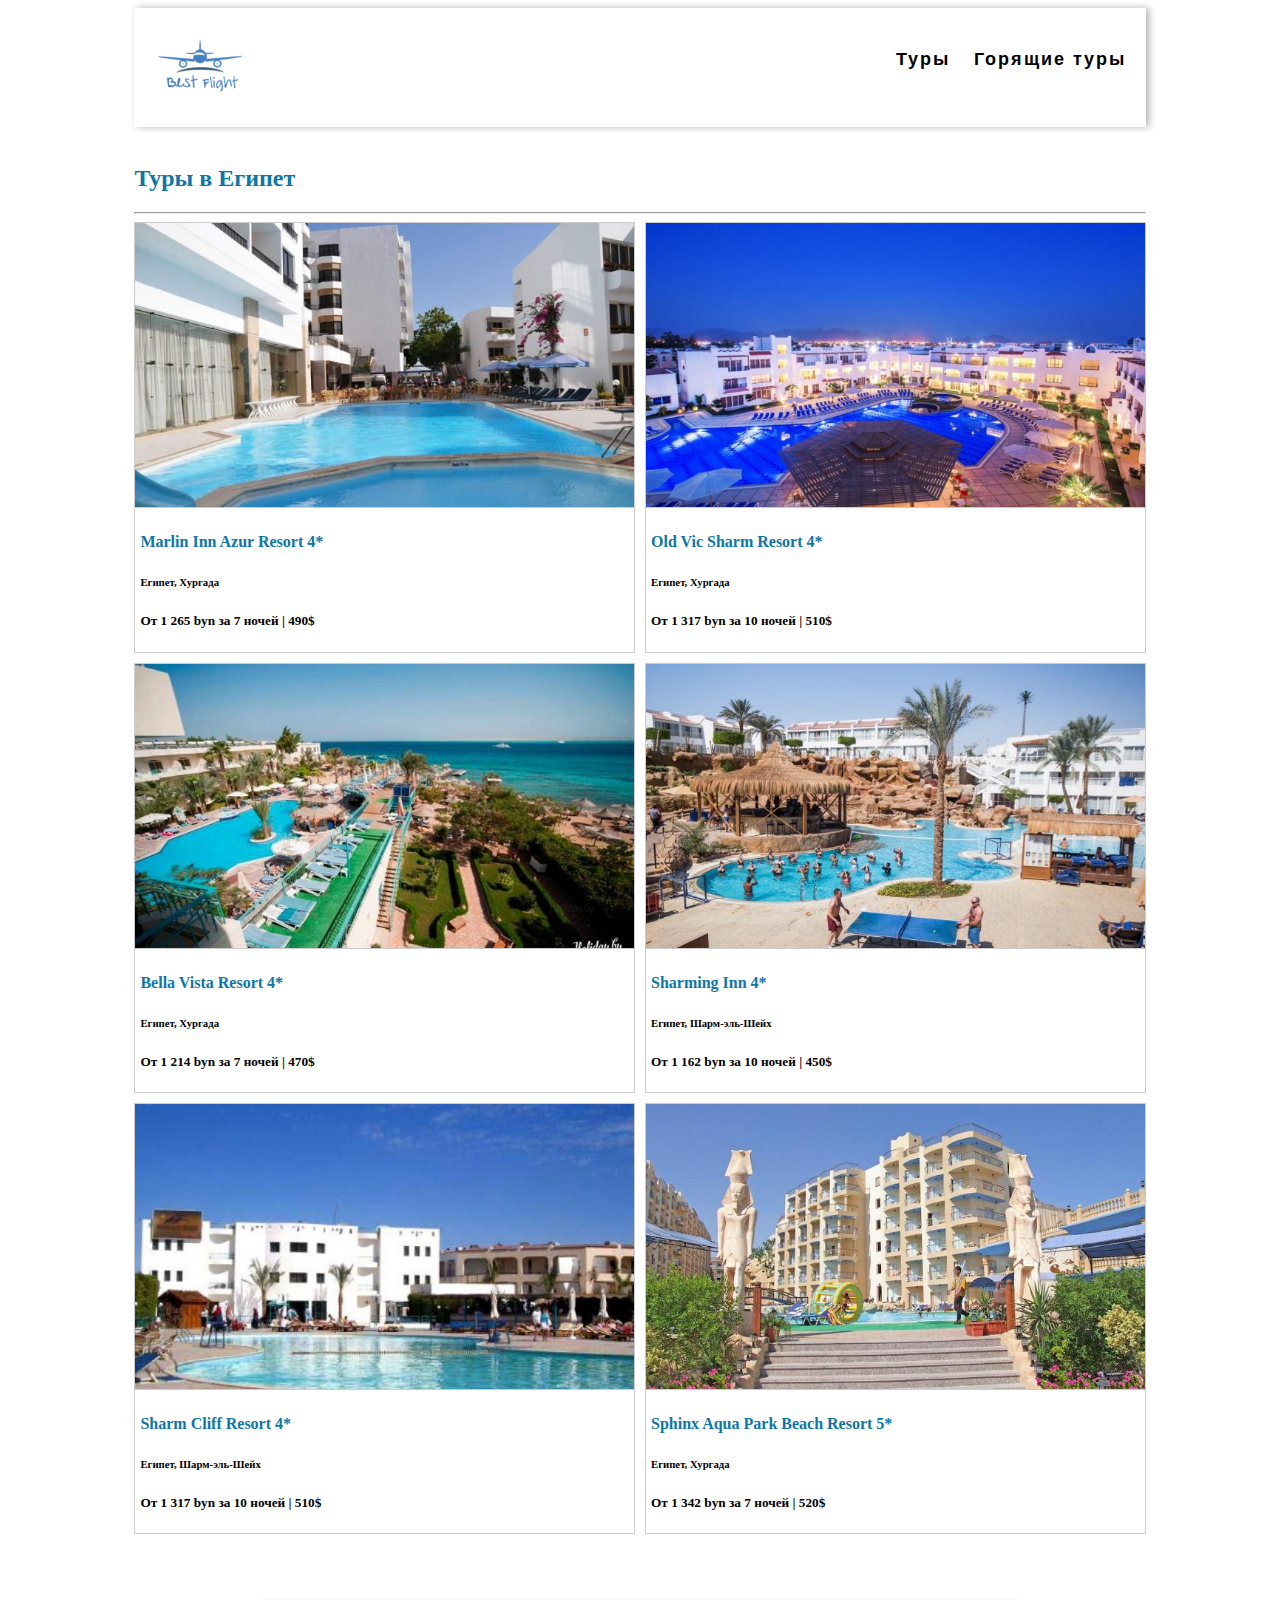
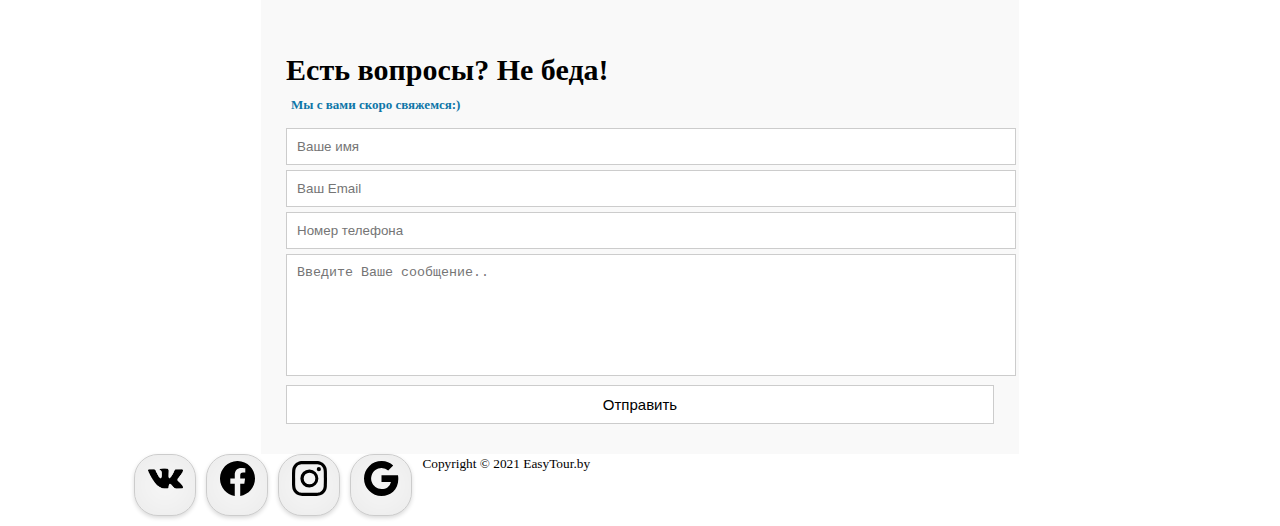
<file: egypt.html>
<!DOCTYPE html>
<html lang="en">
<head>
  <meta http-equiv="Content-type" content="text/html; charset=utf-8">
  <meta http-equiv="X-UA-Compatible" content="IE=Edge">
  <title>http://www.kstartravel.com/</title>
  <link href="egypt.css" rel="stylesheet" type="text/css">
  <link rel="stylesheet" href="https://stackpath.bootstrapcdn.com/bootstrap/4.2.1/css/bootstrap.min.css" integrity="sha384-GJzZqFGwb1QTTN6wy59ffF1BuGJpLSa9DkKMp0DgiMDm4iYMj70gZWKYbI706tWS" crossorigin="anonymous">
  <link href="https://fonts.googleapis.com/css2?family=Secular+One&family=Spartan:wght@800&display=swap" rel="stylesheet">
  <style>
    body {
      background-color: #ffffff; /* Путь к фоновому изображению */
      background-attachment: fixed; /* Фиксируем фон веб-страницы */
      background-position: top center;
      background-size: 1920px 1080px;
    }
    a {
      color: black; /* Цвет ссылок */
    }
    a:visited {
      color: black; /* Цвет посещенных ссылок */
    }
    a:active {
      color: black; /* Цвет активных ссылок */
    }
    h2,h4 {
      color: #0e76a8;
    }
  </style>
</head>

<body>
<header>
  <nav class="top-menu">
    <a class="navbar-logo" href="index.html"><img height="75" src="[data-uri]"></a>
    <ul class="menu-main">
      <li><a href="index.html">Туры</a></li>
      <li><a href="burningtour.html">Горящие туры</a></li>
    </ul>
  </nav>
</header>

<div id="wrapper">
  <br>
  <div class="container" >
    <h2>Туры в Египет</h2>
    <hr>
    <div class="tours">
      <div class="tour">
        <div>
          <img class="tourphoto" src="MarlinInnAzurResort.jpg">
        </div>
        <h4>Marlin Inn Azur Resort 4*</h4>
        <h6>Египет, Хургада</h6>
        <h5>От 1 265 byn за 7 ночей | 490$</h5>
      </div>

      <div class="tour">
        <div>
          <img class="tourphoto" src="OldVicSharm.jpeg">
        </div>
        <h4>Old Vic Sharm Resort 4*</h4>
        <h6>Египет, Хургада</h6>
        <h5>От 1 317 byn за 10 ночей | 510$</h5>
      </div>

      <div class="tour">
        <div>
          <img class="tourphoto" src="BellaVistaResort.jpg">
        </div>
        <h4>Bella Vista Resort 4*</h4>
        <h6>Египет, Хургада</h6>
        <h5>От 1 214 byn за 7 ночей | 470$</h5>
      </div>

      <div class="tour">
        <div>
          <img class="tourphoto" src="SharmInn.jpg">
        </div>
        <h4>Sharming Inn 4*</h4>
        <h6>Египет, Шарм-эль-Шейх</h6>
        <h5>От 1 162 byn за 10 ночей | 450$</h5>
      </div>

      <div class="tour">
        <div>
          <img class="tourphoto" src="SharmCliffResort.jpg">
        </div>
        <h4>Sharm Cliff Resort 4*</h4>
        <h6>Египет, Шарм-эль-Шейх</h6>
        <h5>От 1 317 byn за 10 ночей | 510$</h5>
      </div>

      <div class="tour">
        <div>
          <img class="tourphoto" src="SphinxAquaParkBeach.jpg">
        </div>
        <h4>Sphinx Aqua Park Beach Resort 5*</h4>
        <h6>Египет, Хургада</h6>
        <h5>От 1 342 byn за 7 ночей | 520$</h5>
      </div>
    </div>

  <br>
  <br>
  <br>

  <div class="row mx-1 text-center" width="200">
    <form id="contact" action="" method="post">
      <h3>Есть вопросы? Не беда!</h3>
      <h4>Мы с вами скоро свяжемся:)</h4>

      <input type="text" placeholder="Ваше имя" required>

      <input type="email" placeholder="Ваш Email" required>

      <input type="tel"  placeholder="Номер телефона" required>

      <textarea placeholder="Введите Ваше сообщение.."  required></textarea>

      <button type="submit" name="submit" id="contact-submit">Отправить</button>
    </form>
  </div>

    <div class="row py-3 d-flex justify-content-center">
      <div class="social vk">
        <a href="#" target="_blank"><i><img src="vk.png" height="35"></i></a>
      </div>
      <div class="social facebook">
        <a href="#" target="_blank"><i><img src="facebook.svg" height="35"></i></a>
      </div>
      <div class="social instagram">
        <a href="#" target="_blank"><i><img src="instagram.svg" height="35"></i></a>
      </div>
      <div class="social google-pluse">
        <a href="#" target="_blank"><i><img src="google.svg" height="35"></i></a>
      </div>
    </div>
</div>
</div>

<footer class="border-top">
  <div class="container">
    <div class="row py-3 d-flex justify-content-center  border-top">
      <small class="custom-2">Copyright &copy; 2021 EasyTour.by</small>
    </div>
  </div>
</footer>

<script src="https://code.jquery.com/jquery-3.3.1.slim.min.js" integrity="sha384-q8i/X+965DzO0rT7abK41JStQIAqVgRVzpbzo5smXKp4YfRvH+8abtTE1Pi6jizo" crossorigin="anonymous"></script>
<!-- Popper.js -->
<script src="https://cdnjs.cloudflare.com/ajax/libs/popper.js/1.14.6/umd/popper.min.js" integrity="sha384-wHAiFfRlMFy6i5SRaxvfOCifBUQy1xHdJ/yoi7FRNXMRBu5WHdZYu1hA6ZOblgut" crossorigin="anonymous"></script>
<!-- Bootstrap.min.js -->
<script src="https://stackpath.bootstrapcdn.com/bootstrap/4.2.1/js/bootstrap.min.js" integrity="sha384-B0UglyR+jN6CkvvICOB2joaf5I4l3gm9GU6Hc1og6Ls7i6U/mkkaduKaBhlAXv9k" crossorigin="anonymous"></script>
<script src="https://code.jquery.com/jquery-3.3.1.slim.min.js" integrity="sha384-q8i/X+965DzO0rT7abK41JStQIAqVgRVzpbzo5smXKp4YfRvH+8abtTE1Pi6jizo" crossorigin="anonymous"></script>
<script src="https://cdnjs.cloudflare.com/ajax/libs/popper.js/1.14.6/umd/popper.min.js" integrity="sha384-wHAiFfRlMFy6i5SRaxvfOCifBUQy1xHdJ/yoi7FRNXMRBu5WHdZYu1hA6ZOblgut" crossorigin="anonymous"></script>
<script src="https://stackpath.bootstrapcdn.com/bootstrap/4.2.1/js/bootstrap.min.js" integrity="sha384-B0UglyR+jN6CkvvICOB2joaf5I4l3gm9GU6Hc1og6Ls7i6U/mkkaduKaBhlAXv9k" crossorigin="anonymous"></script>

</body>
</html>
</file>
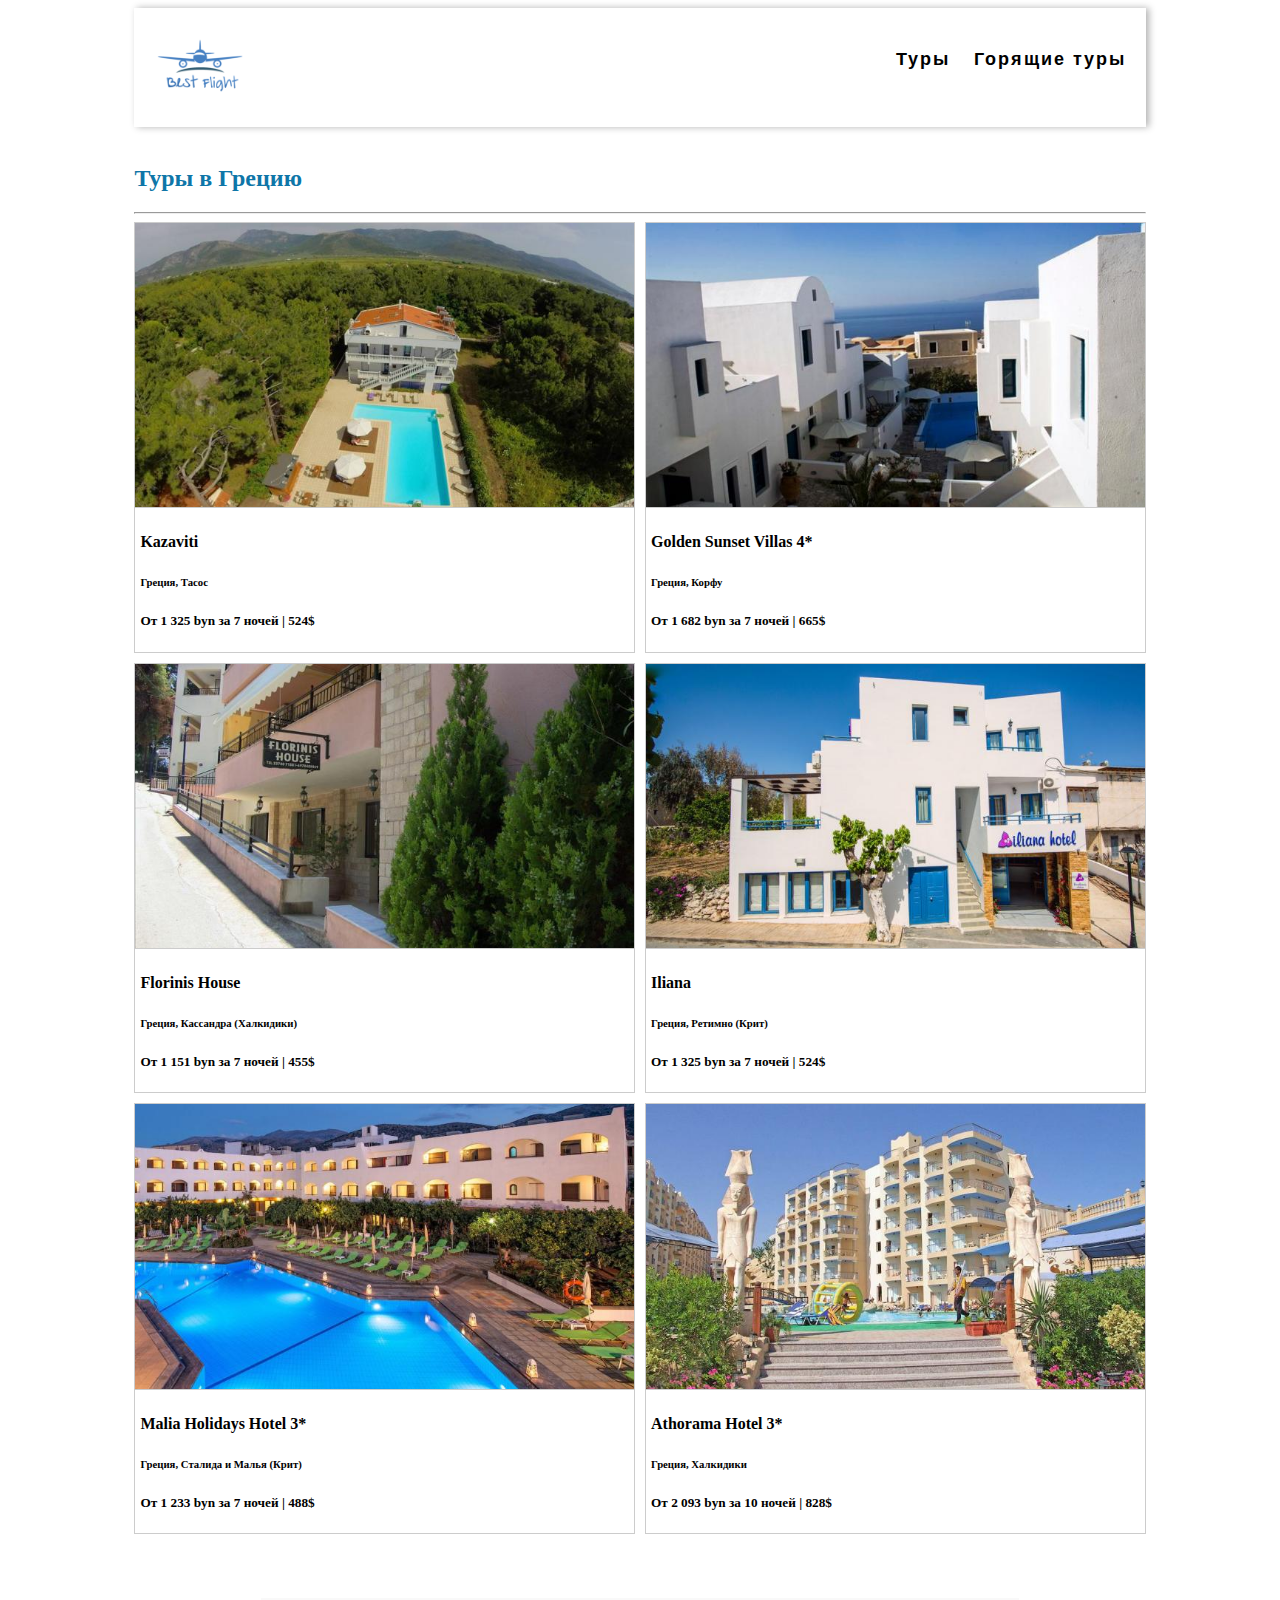
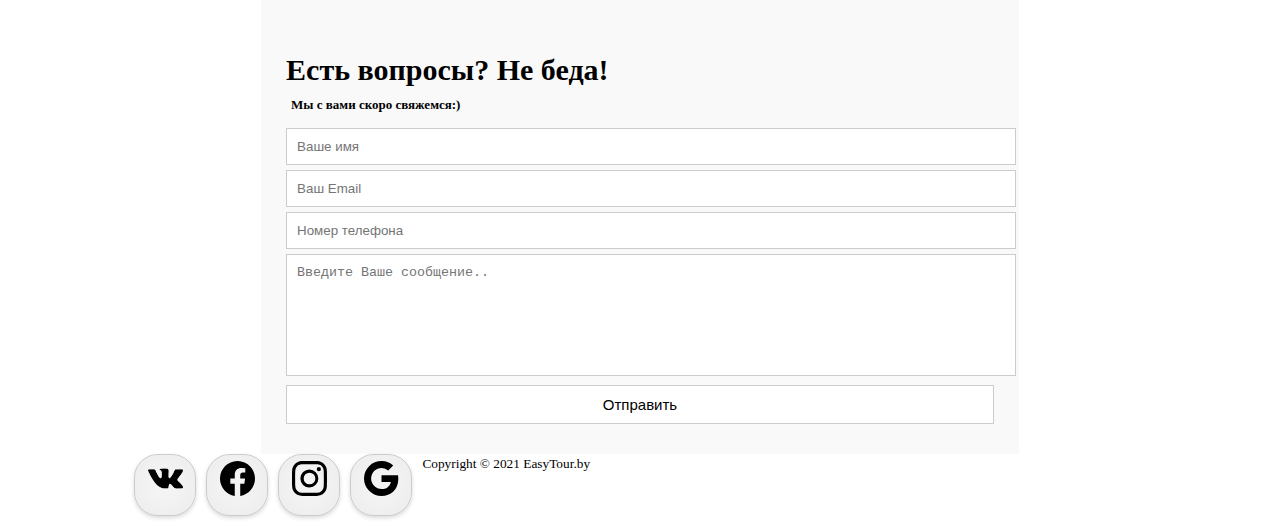
<file: greece.html>
<!DOCTYPE html>
<html lang="en">
<head>
  <meta http-equiv="Content-type" content="text/html; charset=utf-8">
  <meta http-equiv="X-UA-Compatible" content="IE=Edge">
  <title>http://www.kstartravel.com/</title>
  <link href="egypt.css" rel="stylesheet" type="text/css">
  <link rel="stylesheet" href="https://stackpath.bootstrapcdn.com/bootstrap/4.2.1/css/bootstrap.min.css" integrity="sha384-GJzZqFGwb1QTTN6wy59ffF1BuGJpLSa9DkKMp0DgiMDm4iYMj70gZWKYbI706tWS" crossorigin="anonymous">
  <link href="https://fonts.googleapis.com/css2?family=Secular+One&family=Spartan:wght@800&display=swap" rel="stylesheet">
  <style>
    body {
      background-color: #ffffff; /* Путь к фоновому изображению */
      background-attachment: fixed; /* Фиксируем фон веб-страницы */
      background-position: top center;
      background-size: 1920px 1080px;
    }
    a {
      color: black; /* Цвет ссылок */
    }
    a:visited {
      color: black; /* Цвет посещенных ссылок */
    }
    a:active {
      color: black; /* Цвет активных ссылок */
    }
    h2 {
      color: #0e76a8;
    }
  </style>
</head>



<body>
<header>
  <nav class="top-menu">
    <a class="navbar-logo" href="index.html"><img height="75" src="[data-uri]"></a>
    <ul class="menu-main">
      <li><a href="index.html">Туры</a></li>
      <li><a href="burningtour.html">Горящие туры</a></li>
    </ul>
  </nav>
</header>

<div id="wrapper">
  <br>
  <div class="container" >
    <h2>Туры в Грецию</h2>
    <hr>

    <div class="tours">

      <div class="tour">
        <div>
          <img class="tourphoto" src="Kazaviti.jpeg">
        </div>
        <h4>Kazaviti</h4>
        <h6>Греция, Тасос</h6>
        <h5>От 1 325 byn за 7 ночей | 524$</h5>
      </div>

      <div class="tour">
        <div>
          <img class="tourphoto" src="GoldenSunsetVillas.jpeg">
        </div>
        <h4>Golden Sunset Villas 4*</h4>
        <h6>Греция, Корфу</h6>
        <h5>От 1 682 byn за 7 ночей | 665$</h5>
      </div>

      <div class="tour">
        <div>
          <img class="tourphoto" src="FlorinisHouse.jpeg">
        </div>
        <h4>Florinis House</h4>
        <h6>Греция, Кассандра (Халкидики)</h6>
        <h5>От 1 151 byn за 7 ночей | 455$</h5>
      </div>

      <div class="tour">
        <div>
          <img class="tourphoto" src="Iliana.jpeg">
        </div>
        <h4>Iliana</h4>
        <h6>Греция, Ретимно (Крит)</h6>
        <h5>От 1 325 byn за 7 ночей | 524$</h5>
      </div>

      <div class="tour">
        <div>
          <img class="tourphoto" src="MaliaHolidaysHotel.jpg">
        </div>
        <h4>Malia Holidays Hotel 3*</h4>
        <h6>Греция, Сталида и Малья (Крит)</h6>
        <h5>От 1 233 byn за 7 ночей | 488$</h5>
      </div>

      <div class="tour">
        <div>
          <img class="tourphoto" src="SphinxAquaParkBeach.jpg">
        </div>
        <h4>Athorama Hotel 3*</h4>
        <h6>Греция, Халкидики</h6>
        <h5>От 2 093 byn за 10 ночей | 828$</h5>
      </div>
    </div>

  <br>
  <br>
  <br>

    <div class="row mx-1 text-center" width="200">
      <form id="contact" action="" method="post">
        <h3>Есть вопросы? Не беда!</h3>
        <h4>Мы с вами скоро свяжемся:)</h4>

        <input type="text" placeholder="Ваше имя" required>

        <input type="email" placeholder="Ваш Email" required>

        <input type="tel"  placeholder="Номер телефона" required>

        <textarea placeholder="Введите Ваше сообщение.."  required></textarea>

        <button type="submit" name="submit" id="contact-submit">Отправить</button>
      </form>
    </div>

    <div class="row py-3 d-flex justify-content-center">
      <div class="social vk">
        <a href="#" target="_blank"><i><img src="vk.png" height="35"></i></a>
      </div>
      <div class="social facebook">
        <a href="#" target="_blank"><i><img src="facebook.svg" height="35"></i></a>
      </div>
      <div class="social instagram">
        <a href="#" target="_blank"><i><img src="instagram.svg" height="35"></i></a>
      </div>
      <div class="social google-pluse">
        <a href="#" target="_blank"><i><img src="google.svg" height="35"></i></a>
      </div>
    </div>
  </div>
</div>

<footer class="border-top">
  <div class="container">
    <div class="row py-3 d-flex justify-content-center  border-top">
      <small class="custom-2">Copyright &copy; 2021 EasyTour.by</small>
    </div>
  </div>

</footer>
<script src="https://code.jquery.com/jquery-3.3.1.slim.min.js" integrity="sha384-q8i/X+965DzO0rT7abK41JStQIAqVgRVzpbzo5smXKp4YfRvH+8abtTE1Pi6jizo" crossorigin="anonymous"></script>
<!-- Popper.js -->
<script src="https://cdnjs.cloudflare.com/ajax/libs/popper.js/1.14.6/umd/popper.min.js" integrity="sha384-wHAiFfRlMFy6i5SRaxvfOCifBUQy1xHdJ/yoi7FRNXMRBu5WHdZYu1hA6ZOblgut" crossorigin="anonymous"></script>
<!-- Bootstrap.min.js -->
<script src="https://stackpath.bootstrapcdn.com/bootstrap/4.2.1/js/bootstrap.min.js" integrity="sha384-B0UglyR+jN6CkvvICOB2joaf5I4l3gm9GU6Hc1og6Ls7i6U/mkkaduKaBhlAXv9k" crossorigin="anonymous"></script>
<script src="https://code.jquery.com/jquery-3.3.1.slim.min.js" integrity="sha384-q8i/X+965DzO0rT7abK41JStQIAqVgRVzpbzo5smXKp4YfRvH+8abtTE1Pi6jizo" crossorigin="anonymous"></script>
<script src="https://cdnjs.cloudflare.com/ajax/libs/popper.js/1.14.6/umd/popper.min.js" integrity="sha384-wHAiFfRlMFy6i5SRaxvfOCifBUQy1xHdJ/yoi7FRNXMRBu5WHdZYu1hA6ZOblgut" crossorigin="anonymous"></script>
<script src="https://stackpath.bootstrapcdn.com/bootstrap/4.2.1/js/bootstrap.min.js" integrity="sha384-B0UglyR+jN6CkvvICOB2joaf5I4l3gm9GU6Hc1og6Ls7i6U/mkkaduKaBhlAXv9k" crossorigin="anonymous"></script>

</body>
</html>
</file>
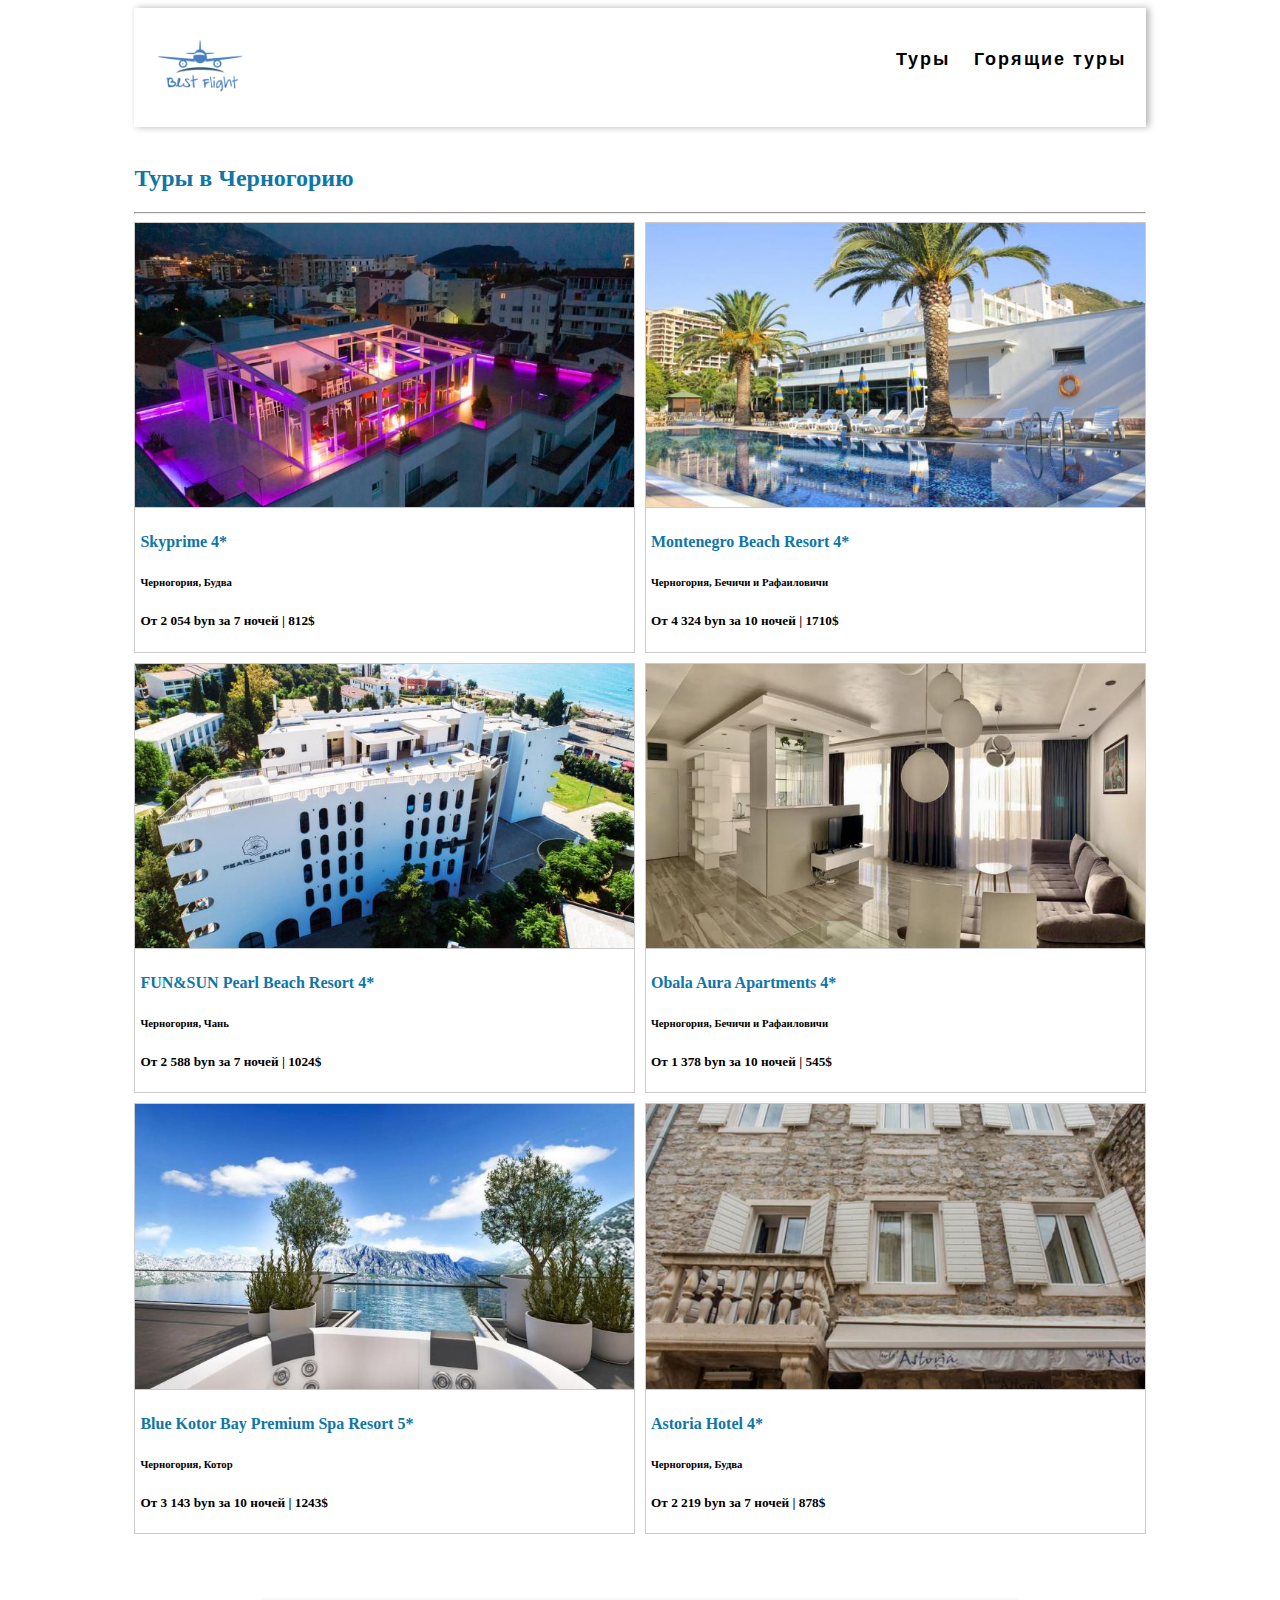
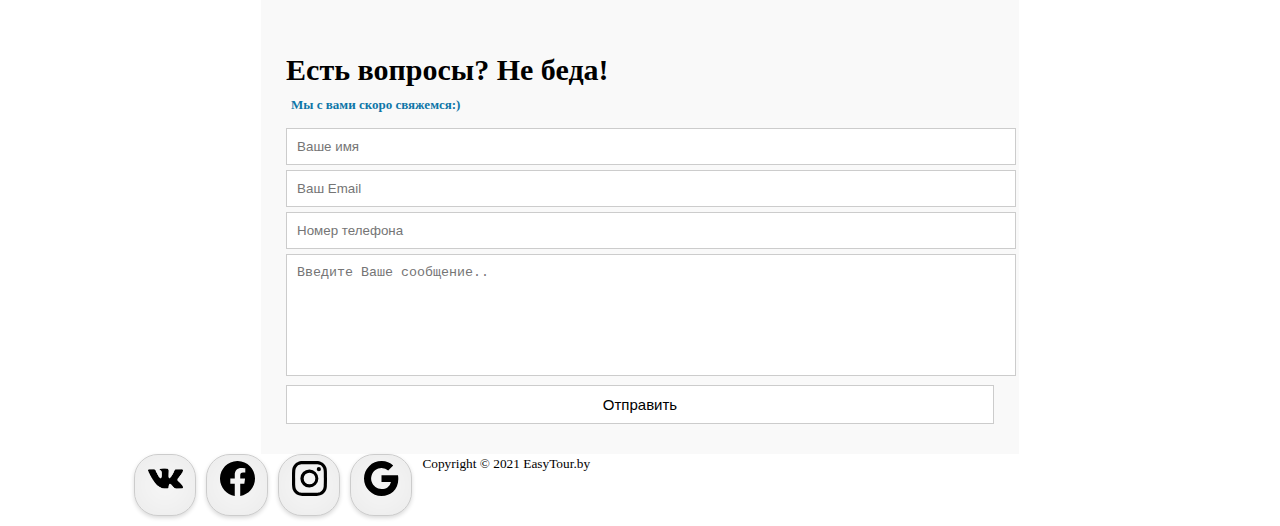
<file: montegro.html>
<!DOCTYPE html>
<html lang="en">
<head>
    <meta http-equiv="Content-type" content="text/html; charset=utf-8">
    <meta http-equiv="X-UA-Compatible" content="IE=Edge">
    <title>http://www.kstartravel.com/</title>
    <link href="egypt.css" rel="stylesheet" type="text/css">
    <link rel="stylesheet" href="https://stackpath.bootstrapcdn.com/bootstrap/4.2.1/css/bootstrap.min.css" integrity="sha384-GJzZqFGwb1QTTN6wy59ffF1BuGJpLSa9DkKMp0DgiMDm4iYMj70gZWKYbI706tWS" crossorigin="anonymous">
    <link href="https://fonts.googleapis.com/css2?family=Secular+One&family=Spartan:wght@800&display=swap" rel="stylesheet">
    <style>
        body {
            background-color: #ffffff; /* Путь к фоновому изображению */
            background-attachment: fixed; /* Фиксируем фон веб-страницы */
            background-position: top center;
            background-size: 1920px 1080px;
        }
        a {
            color: black; /* Цвет ссылок */
        }
        a:visited {
            color: black; /* Цвет посещенных ссылок */
        }
        a:active {
            color: black; /* Цвет активных ссылок */
        }
        h2,h4 {
            color: #0e76a8;
        }
    </style>
</head>



<body>
<header>
    <nav class="top-menu">
        <a class="navbar-logo" href="index.html"><img height="75" src="[data-uri]"></a>
        <ul class="menu-main">
            <li><a href="index.html">Туры</a></li>
            <li><a href="burningtour.html">Горящие туры</a></li>
        </ul>
    </nav>
</header>

<div id="wrapper">
    <br>
    <div class="container" >
        <h2>Туры в Черногорию</h2>
        <hr>
        <div class="tours">
            <div class="tour">
                <div>
                    <img class="tourphoto" src="Skyprime.jpeg">
                </div>
                <h4>Skyprime 4*</h4>
                <h6>Черногория, Будва</h6>
                <h5>От 2 054 byn за 7 ночей | 812$</h5>
            </div>

            <div class="tour">
                <div>
                    <img class="tourphoto" src="MontenegroBeachResort.jpeg">
                </div>
                <h4>Montenegro Beach Resort 4*</h4>
                <h6>Черногория, Бечичи и Рафаиловичи</h6>
                <h5>От 4 324 byn за 10 ночей | 1710$</h5>
            </div>

            <div class="tour">
                <div>
                    <img class="tourphoto" src="FUN&SUNPearlBeachResort.jpeg">
                </div>
                <h4>FUN&SUN Pearl Beach Resort 4*</h4>
                <h6>Черногория, Чань</h6>
                <h5>От 2 588 byn за 7 ночей | 1024$</h5>
            </div>

            <div class="tour">
                <div>
                    <img class="tourphoto" src="ObalaAuraApartments.jpg">
                </div>
                <h4>Obala Aura Apartments 4*</h4>
                <h6>Черногория, Бечичи и Рафаиловичи</h6>
                <h5>От 1 378 byn за 10 ночей | 545$</h5>
            </div>

            <div class="tour">
                <div>
                    <img class="tourphoto" src="BlueKotorBay.jpg">
                </div>
                <h4>Blue Kotor Bay Premium Spa Resort  5*</h4>
                <h6>Черногория, Котор</h6>
                <h5>От 3 143 byn за 10 ночей | 1243$</h5>
            </div>

            <div class="tour">
                <div>
                    <img class="tourphoto" src="AstoriaHotel.jpeg">
                </div>
                <h4>Astoria Hotel 4*</h4>
                <h6>Черногория, Будва</h6>
                <h5>От 2 219 byn за 7 ночей | 878$</h5>
            </div>
        </div>

    <br>
    <br>
    <br>

        <div class="row mx-1 text-center" width="200">
            <form id="contact" action="" method="post">
                <h3>Есть вопросы? Не беда!</h3>
                <h4>Мы с вами скоро свяжемся:)</h4>

                <input type="text" placeholder="Ваше имя" required>

                <input type="email" placeholder="Ваш Email" required>

                <input type="tel"  placeholder="Номер телефона" required>

                <textarea placeholder="Введите Ваше сообщение.."  required></textarea>

                <button type="submit" name="submit" id="contact-submit">Отправить</button>
            </form>
        </div>

        <div class="row py-3 d-flex justify-content-center">
            <div class="social vk">
                <a href="#" target="_blank"><i><img src="vk.png" height="35"></i></a>
            </div>
            <div class="social facebook">
                <a href="#" target="_blank"><i><img src="facebook.svg" height="35"></i></a>
            </div>
            <div class="social instagram">
                <a href="#" target="_blank"><i><img src="instagram.svg" height="35"></i></a>
            </div>
            <div class="social google-pluse">
                <a href="#" target="_blank"><i><img src="google.svg" height="35"></i></a>
            </div>
        </div>
    </div>
</div>

<footer class="border-top">
    <div class="container">
        <div class="row py-3 d-flex justify-content-center  border-top">
            <small class="custom-2">Copyright &copy; 2021 EasyTour.by</small>
        </div>
    </div>
</footer>

<script src="https://code.jquery.com/jquery-3.3.1.slim.min.js" integrity="sha384-q8i/X+965DzO0rT7abK41JStQIAqVgRVzpbzo5smXKp4YfRvH+8abtTE1Pi6jizo" crossorigin="anonymous"></script>
<!-- Popper.js -->
<script src="https://cdnjs.cloudflare.com/ajax/libs/popper.js/1.14.6/umd/popper.min.js" integrity="sha384-wHAiFfRlMFy6i5SRaxvfOCifBUQy1xHdJ/yoi7FRNXMRBu5WHdZYu1hA6ZOblgut" crossorigin="anonymous"></script>
<!-- Bootstrap.min.js -->
<script src="https://stackpath.bootstrapcdn.com/bootstrap/4.2.1/js/bootstrap.min.js" integrity="sha384-B0UglyR+jN6CkvvICOB2joaf5I4l3gm9GU6Hc1og6Ls7i6U/mkkaduKaBhlAXv9k" crossorigin="anonymous"></script>
<script src="https://code.jquery.com/jquery-3.3.1.slim.min.js" integrity="sha384-q8i/X+965DzO0rT7abK41JStQIAqVgRVzpbzo5smXKp4YfRvH+8abtTE1Pi6jizo" crossorigin="anonymous"></script>
<script src="https://cdnjs.cloudflare.com/ajax/libs/popper.js/1.14.6/umd/popper.min.js" integrity="sha384-wHAiFfRlMFy6i5SRaxvfOCifBUQy1xHdJ/yoi7FRNXMRBu5WHdZYu1hA6ZOblgut" crossorigin="anonymous"></script>
<script src="https://stackpath.bootstrapcdn.com/bootstrap/4.2.1/js/bootstrap.min.js" integrity="sha384-B0UglyR+jN6CkvvICOB2joaf5I4l3gm9GU6Hc1og6Ls7i6U/mkkaduKaBhlAXv9k" crossorigin="anonymous"></script>

</body>
</html>
</file>
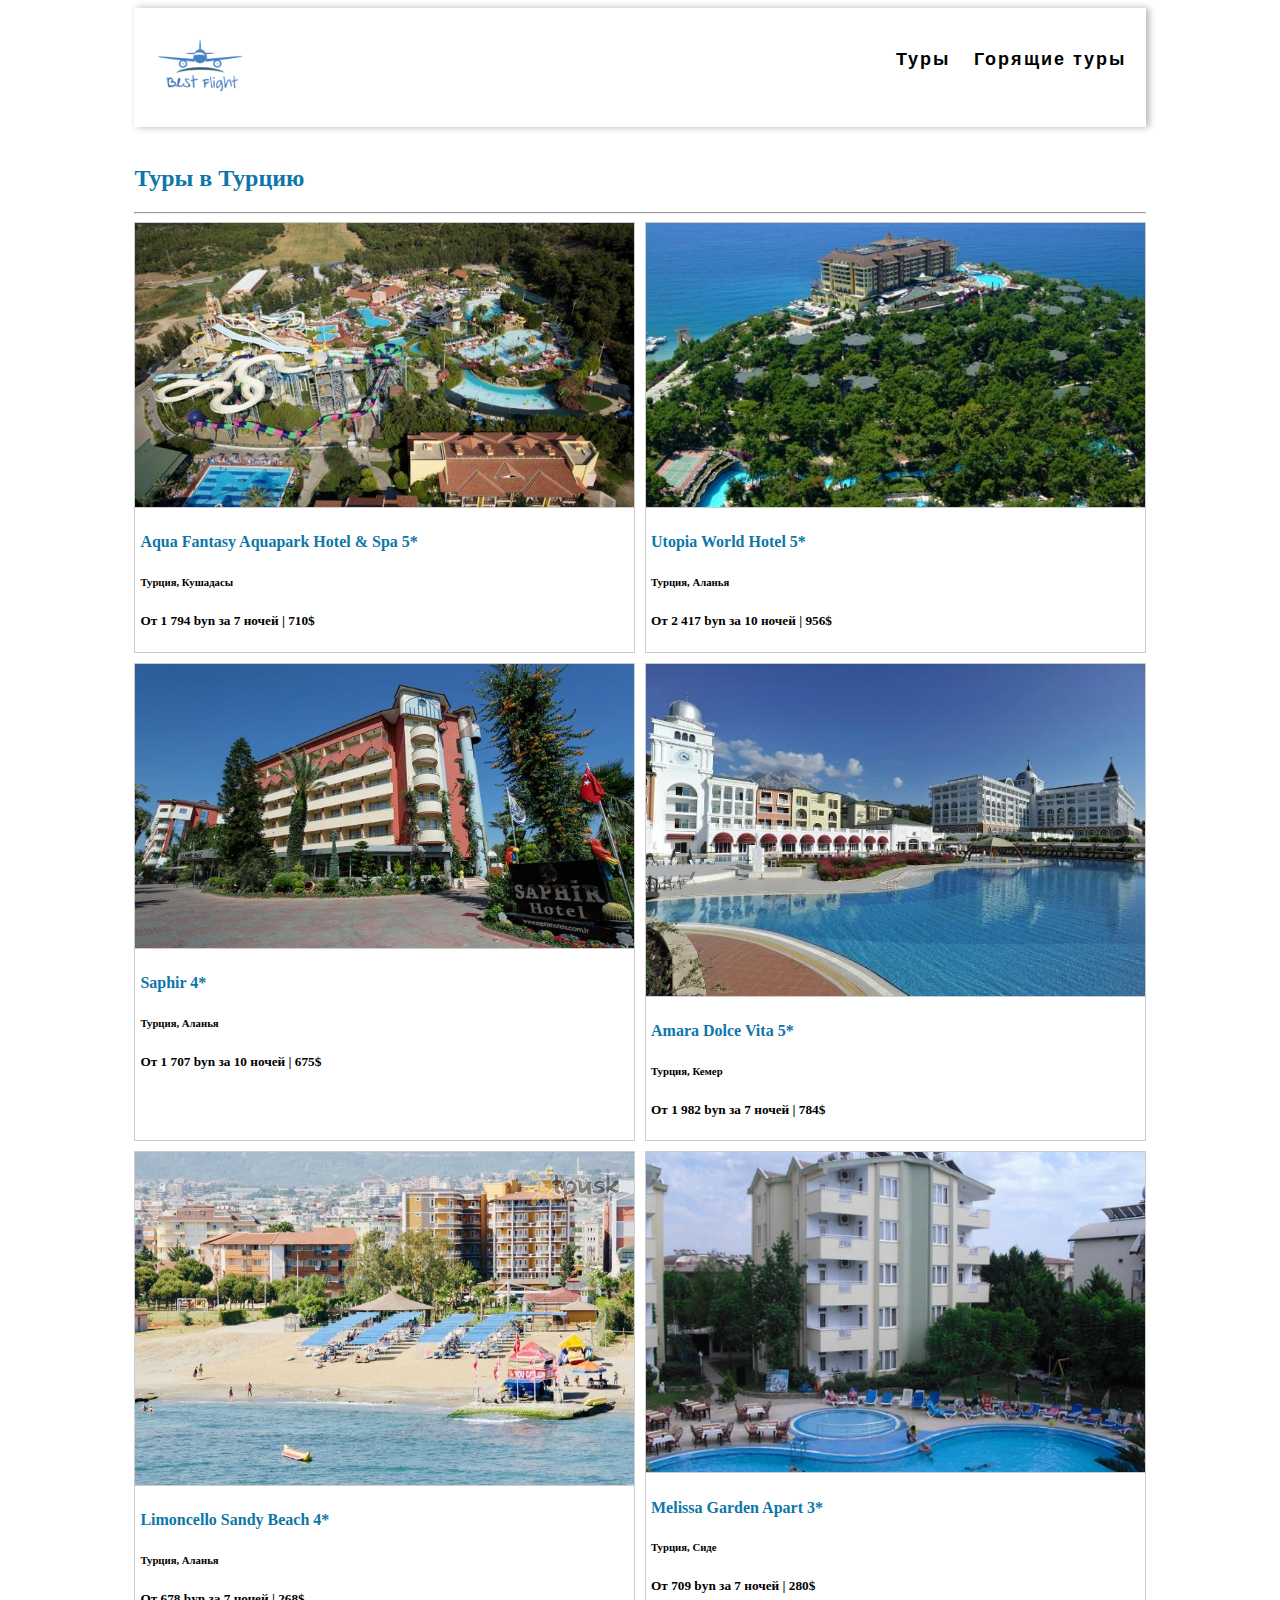
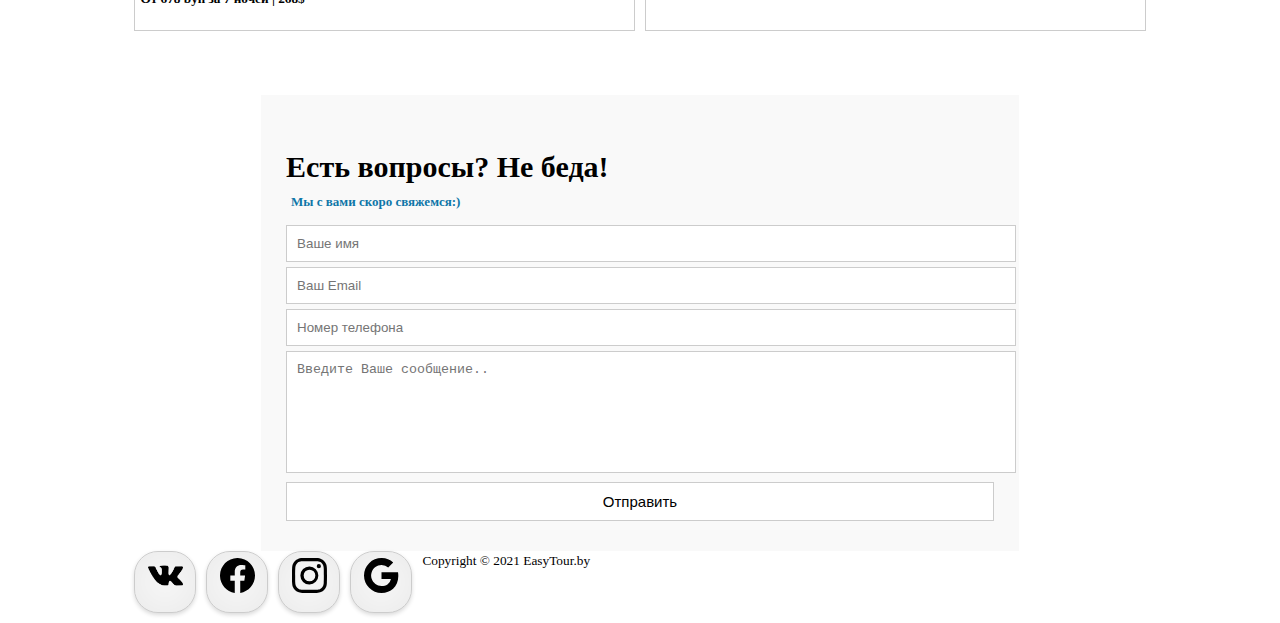
<file: turkey.html>
<!DOCTYPE html>
<html lang="en">
<head>
  <meta http-equiv="Content-type" content="text/html; charset=utf-8">
  <meta http-equiv="X-UA-Compatible" content="IE=Edge">
  <title>http://www.kstartravel.com/</title>
  <link href="egypt.css" rel="stylesheet" type="text/css">
  <link rel="stylesheet" href="https://stackpath.bootstrapcdn.com/bootstrap/4.2.1/css/bootstrap.min.css" integrity="sha384-GJzZqFGwb1QTTN6wy59ffF1BuGJpLSa9DkKMp0DgiMDm4iYMj70gZWKYbI706tWS" crossorigin="anonymous">
  <link href="https://fonts.googleapis.com/css2?family=Secular+One&family=Spartan:wght@800&display=swap" rel="stylesheet">
  <style>
    body {
      background-color: #ffffff; /* Путь к фоновому изображению */
      background-attachment: fixed; /* Фиксируем фон веб-страницы */
      background-position: top center;
      background-size: 1920px 1080px;
    }
    a {
      color: black; /* Цвет ссылок */
    }
    a:visited {
      color: black; /* Цвет посещенных ссылок */
    }
    a:active {
      color: black; /* Цвет активных ссылок */
    }
    h2,h4 {
      color: #0e76a8;
    }
  </style>
</head>



<body>
<header>
  <nav class="top-menu">
    <a class="navbar-logo" href="index.html"><img height="75" src="[data-uri]"></a>
    <ul class="menu-main">
      <li><a href="index.html">Туры</a></li>
      <li><a href="burningtour.html">Горящие туры</a></li>
    </ul>
  </nav>
</header>

<div id="wrapper">
  <br>
  <div class="container" >
    <h2>Туры в Турцию</h2>
    <hr>

    <div class="tours">

      <div class="tour">
        <div>
          <img class="tourphoto" src="AquaFantasyAquapark.jpeg">
        </div>
        <h4>Aqua Fantasy Aquapark Hotel & Spa 5*</h4>
        <h6>Турция, Кушадасы</h6>
        <h5>От 1 794 byn за 7 ночей | 710$</h5>
      </div>

      <div class="tour">
        <div>
          <img class="tourphoto" src="UtopiaWorldHotel.jpeg">
        </div>
        <h4>Utopia World Hotel 5*</h4>
        <h6>Турция, Аланья</h6>
        <h5>От 2 417 byn за 10 ночей | 956$</h5>
      </div>

      <div class="tour">
        <div>
          <img class="tourphoto" src="Saphir.jpeg">
        </div>
        <h4>Saphir 4*</h4>
        <h6>Турция, Аланья</h6>

        <h5>От 1 707 byn за 10 ночей | 675$</h5>
      </div>

      <div class="tour">
        <div>
          <img class="tourphoto" src="AmaraDolceVita.jpeg">
        </div>
        <h4>Amara Dolce Vita 5*</h4>
        <h6>Турция, Кемер</h6>
        <h5>От 1 982 byn за 7 ночей | 784$</h5>
      </div>

      <div class="tour">
        <div>
          <img class="tourphoto" src="LimoncelloSandyBeach.jpg">
        </div>
        <h4>Limoncello Sandy Beach 4*</h4>
        <h6>Турция, Аланья</h6>
        <h5>От 678 byn за 7 ночей | 268$</h5>
      </div>

      <div class="tour">
        <div>
          <img class="tourphoto" src="MelissaGardenApart.jpeg">
        </div>
        <h4>Melissa Garden Apart 3*</h4>
        <h6>Турция, Сиде</h6>

        <h5>От 709 byn за 7 ночей | 280$</h5>
      </div>
    </div>

  <br>
  <br>
  <br>

    <div class="row mx-1 text-center" width="200">
      <form id="contact" action="" method="post">
        <h3>Есть вопросы? Не беда!</h3>
        <h4>Мы с вами скоро свяжемся:)</h4>

        <input type="text" placeholder="Ваше имя" required>

        <input type="email" placeholder="Ваш Email" required>

        <input type="tel"  placeholder="Номер телефона" required>

        <textarea placeholder="Введите Ваше сообщение.."  required></textarea>

        <button type="submit" name="submit" id="contact-submit">Отправить</button>
      </form>
    </div>

    <div class="row py-3 d-flex justify-content-center">
      <div class="social vk">
        <a href="#" target="_blank"><i><img src="vk.png" height="35"></i></a>
      </div>
      <div class="social facebook">
        <a href="#" target="_blank"><i><img src="facebook.svg" height="35"></i></a>
      </div>
      <div class="social instagram">
        <a href="#" target="_blank"><i><img src="instagram.svg" height="35"></i></a>
      </div>
      <div class="social google-pluse">
        <a href="#" target="_blank"><i><img src="google.svg" height="35"></i></a>
      </div>
    </div>
  </div>
</div>



<footer class="border-top">
  <div class="container">
    <div class="row py-3 d-flex justify-content-center  border-top">
      <small class="custom-2">Copyright &copy; 2021 EasyTour.by</small>
    </div>
  </div>
</footer>

<script src="https://code.jquery.com/jquery-3.3.1.slim.min.js" integrity="sha384-q8i/X+965DzO0rT7abK41JStQIAqVgRVzpbzo5smXKp4YfRvH+8abtTE1Pi6jizo" crossorigin="anonymous"></script>
<!-- Popper.js -->
<script src="https://cdnjs.cloudflare.com/ajax/libs/popper.js/1.14.6/umd/popper.min.js" integrity="sha384-wHAiFfRlMFy6i5SRaxvfOCifBUQy1xHdJ/yoi7FRNXMRBu5WHdZYu1hA6ZOblgut" crossorigin="anonymous"></script>
<!-- Bootstrap.min.js -->
<script src="https://stackpath.bootstrapcdn.com/bootstrap/4.2.1/js/bootstrap.min.js" integrity="sha384-B0UglyR+jN6CkvvICOB2joaf5I4l3gm9GU6Hc1og6Ls7i6U/mkkaduKaBhlAXv9k" crossorigin="anonymous"></script>

<script src="https://code.jquery.com/jquery-3.3.1.slim.min.js" integrity="sha384-q8i/X+965DzO0rT7abK41JStQIAqVgRVzpbzo5smXKp4YfRvH+8abtTE1Pi6jizo" crossorigin="anonymous"></script>
<script src="https://cdnjs.cloudflare.com/ajax/libs/popper.js/1.14.6/umd/popper.min.js" integrity="sha384-wHAiFfRlMFy6i5SRaxvfOCifBUQy1xHdJ/yoi7FRNXMRBu5WHdZYu1hA6ZOblgut" crossorigin="anonymous"></script>
<script src="https://stackpath.bootstrapcdn.com/bootstrap/4.2.1/js/bootstrap.min.js" integrity="sha384-B0UglyR+jN6CkvvICOB2joaf5I4l3gm9GU6Hc1og6Ls7i6U/mkkaduKaBhlAXv9k" crossorigin="anonymous"></script>
</body>
</html>
</file>
<file: style.css>
@import url('https://fonts.googleapis.com/css?family=Arimo');

#wrapper{
    width: 80%;
    margin: auto;
}

header {
    width: 80%;
    margin: auto;
    background: white;
}
footer {
    width: 80%;
    margin: auto;
    background: white;
}

.top-menu {
    background: rgba(255,255,255,.5);
    box-shadow: 3px 0 7px rgba(0,0,0,.3);
    padding: 20px;
}
.top-menu:after {
    content: "";
    display: table;
    clear: both;
}
.navbar-logo {display: inline-block;}
.menu-main {
    list-style: none;
    margin: 0;
    padding: 0;
    float: right;
}
.menu-main li {display: inline-block;}
.menu-main a {
    text-decoration: none;
    display: block;
    position: relative;
    line-height: 61px;
    padding-left: 20px;
    font-size: 18px;
    letter-spacing: 2px;
    font-family: 'Arimo', sans-serif;
    font-weight: bold;
    color: black;
    transition:.3s linear;
}

@keyframes animate {
    0% {
        top: calc(50% - 2px);
        left: -100%;
        height: 4px;
        z-index: 1;
    }
    50% {
        top: calc(50% - 2px);
        left: 0;
        height: 4px;
        z-index: 1;
    }
    100% {
        top: 0;
        left: 0;
        height: 100%;
        z-index: -1;
    }
}

.carousel a:hover {
    background: black

}

#contact {
    background: #F9F9F9;

    padding: 25px;
    margin: 100px 0;
}

#contact h3 {
    font-size: 30px;
    font-weight: bold;
    margin-bottom: 10px;

}

#contact h4 {
    margin: 5px 0 15px;
    font-size: 13px;

}

#contact input,
#contact textarea {
    width: 100%;
    border: 1px solid #ccc;
    background: #FFF;
    margin: 0 0 5px;
    padding: 10px;

}

#contact textarea {
    height: 100px;
    max-width: 100%;
    resize: none;
}

#contact button[type="submit"] {
    cursor: pointer;
    width: 100%;
    border: 1px solid #ccc;
    background: white;
    color: black;
    margin: 0 0 5px;
    padding: 10px;
    font-size: 15px;
}

#contact button:hover {
    background: #f0eded;
}

@import url(https://maxcdn.bootstrapcdn.com/font-awesome/4.7.0/css/font-awesome.min.css);
.social a {
    text-align: center;
    width: 48px;
    height: 48px;
    float: left;
    background: #fff;
    border: 1px solid #ccc;
    box-shadow: 0 2px 4px rgba(0,0,0,0.15), inset 0 0 50px rgba(0,0,0,0.1);
    border-radius: 24px;
    margin: 0 10px 10px 0;
    padding: 6px;
    color: #000;
}
.github a:hover {background: #191919; color: #fff;}
.youtube a:hover {background: #c4302b; color: #fff;}
.google-pluse a:hover {background: #DD4B39; color: #fff;}
.twitter a:hover {background: #00acee; color: #fff;}
.instagram a:hover {background: #8b13d1; color: #fff;}
.facebook a:hover {background: #3b5998; color: #fff;}
.skype a:hover {background: #00aff0; color: #fff;}
.vk a:hover {background: #5d84ae; color: #fff;}
.odnoklassniki a:hover {background: #f93; color: #fff;}
.pinterest a:hover {background: #c8232c; color: #fff;}
.linkedin a:hover {background: #0e76a8; color: #fff;}
.telegram a:hover {background: #249bd7; color: #fff;}
.tumblr a:hover {background: #34526f; color: #fff;}
.windows a:hover {background: #125acd; color: #fff;}
.whatsapp a:hover {background: #50b154; color: #fff;}
.weibo a:hover {background: #d52b2b; color: #fff;}
.dropbox a:hover {background: #1087dd; color: #fff;}

#contact{
    width: 70%;
    margin: auto;
}

.paddingtext {
    padding-left: 5px;
}
</file>
<file: egypt.css>
@import url('https://fonts.googleapis.com/css?family=Arimo');

#wrapper{
    width: 80%;
    margin: auto;
}

header {
    width: 80%;
    margin: auto;
    background: white;
}
footer {
    width: 80%;
    margin: auto;
    background: white;
}

.top-menu {
    background: rgba(255,255,255,.5);
    box-shadow: 3px 0 7px rgba(0,0,0,.3);
    padding: 20px;
}
.top-menu:after {
    content: "";
    display: table;
    clear: both;
}
.navbar-logo {display: inline-block;}
.menu-main {
    list-style: none;
    margin: 0;
    padding: 0;
    float: right;
}
.menu-main li {display: inline-block;}
.menu-main a {
    text-decoration: none;
    display: block;
    position: relative;
    line-height: 61px;
    padding-left: 20px;
    font-size: 18px;
    letter-spacing: 2px;
    font-family: 'Arimo', sans-serif;
    font-weight: bold;
    color: black;
    transition:.3s linear;
}

@keyframes animate {
    0% {
        top: calc(50% - 2px);
        left: -100%;
        height: 4px;
        z-index: 1;
    }
    50% {
        top: calc(50% - 2px);
        left: 0;
        height: 4px;
        z-index: 1;
    }
    100% {
        top: 0;
        left: 0;
        height: 100%;
        z-index: -1;
    }
}

.carousel a:hover {
    background: black

}

#contact {
    background: #F9F9F9;

    padding: 25px;
    margin: 100px 0;
}

#contact h3 {
    font-size: 30px;
    font-weight: bold;
    margin-bottom: 10px;

}

#contact h4 {
    margin: 5px 0 15px;
    font-size: 13px;

}

#contact input,
#contact textarea {
    width: 100%;
    border: 1px solid #ccc;
    background: #FFF;
    margin: 0 0 5px;
    padding: 10px;
}

#contact textarea {
    height: 100px;
    max-width: 100%;
    resize: none;
}

#contact button[type="submit"] {
    cursor: pointer;
    width: 100%;
    border: 1px solid #ccc;
    background: white;
    color: black;
    margin: 0 0 5px;
    padding: 10px;
    font-size: 15px;
}

#contact button:hover {
    background: #f0eded;
}

@import url(https://maxcdn.bootstrapcdn.com/font-awesome/4.7.0/css/font-awesome.min.css);
.social a {
    text-align: center;
    width: 48px;
    height: 48px;
    float: left;
    background: #fff;
    border: 1px solid #ccc;
    box-shadow: 0 2px 4px rgba(0,0,0,0.15), inset 0 0 50px rgba(0,0,0,0.1);
    border-radius: 24px;
    margin: 0 10px 10px 0;
    padding: 6px;
    color: #000;
}
.github a:hover {background: #191919; color: #fff;}
.youtube a:hover {background: #c4302b; color: #fff;}
.google-pluse a:hover {background: #DD4B39; color: #fff;}
.twitter a:hover {background: #00acee; color: #fff;}
.instagram a:hover {background: #8b13d1; color: #fff;}
.facebook a:hover {background: #3b5998; color: #fff;}
.skype a:hover {background: #00aff0; color: #fff;}
.vk a:hover {background: #5d84ae; color: #fff;}
.odnoklassniki a:hover {background: #f93; color: #fff;}
.pinterest a:hover {background: #c8232c; color: #fff;}
.linkedin a:hover {background: #0e76a8; color: #fff;}
.telegram a:hover {background: #249bd7; color: #fff;}
.tumblr a:hover {background: #34526f; color: #fff;}
.windows a:hover {background: #125acd; color: #fff;}
.whatsapp a:hover {background: #50b154; color: #fff;}
.weibo a:hover {background: #d52b2b; color: #fff;}
.dropbox a:hover {background: #1087dd; color: #fff;}

#contact{
    width: 70%;
    margin: auto;
}

.tours{
    display: grid;
    grid-gap: 10px;
    grid-template-columns: repeat(auto-fit, minmax(350px, 1fr));
    grid-template-rows: repeat(auto-fit, 1fr);
    margin-bottom: 10px;
}

.tour{
    border: 1px solid #ccc;
}

.tourphoto{
    width: 100%;
    border-bottom: 1px solid #ccc;
}

h4,h5,h6{
    padding-left: 5px;
}
</file>
